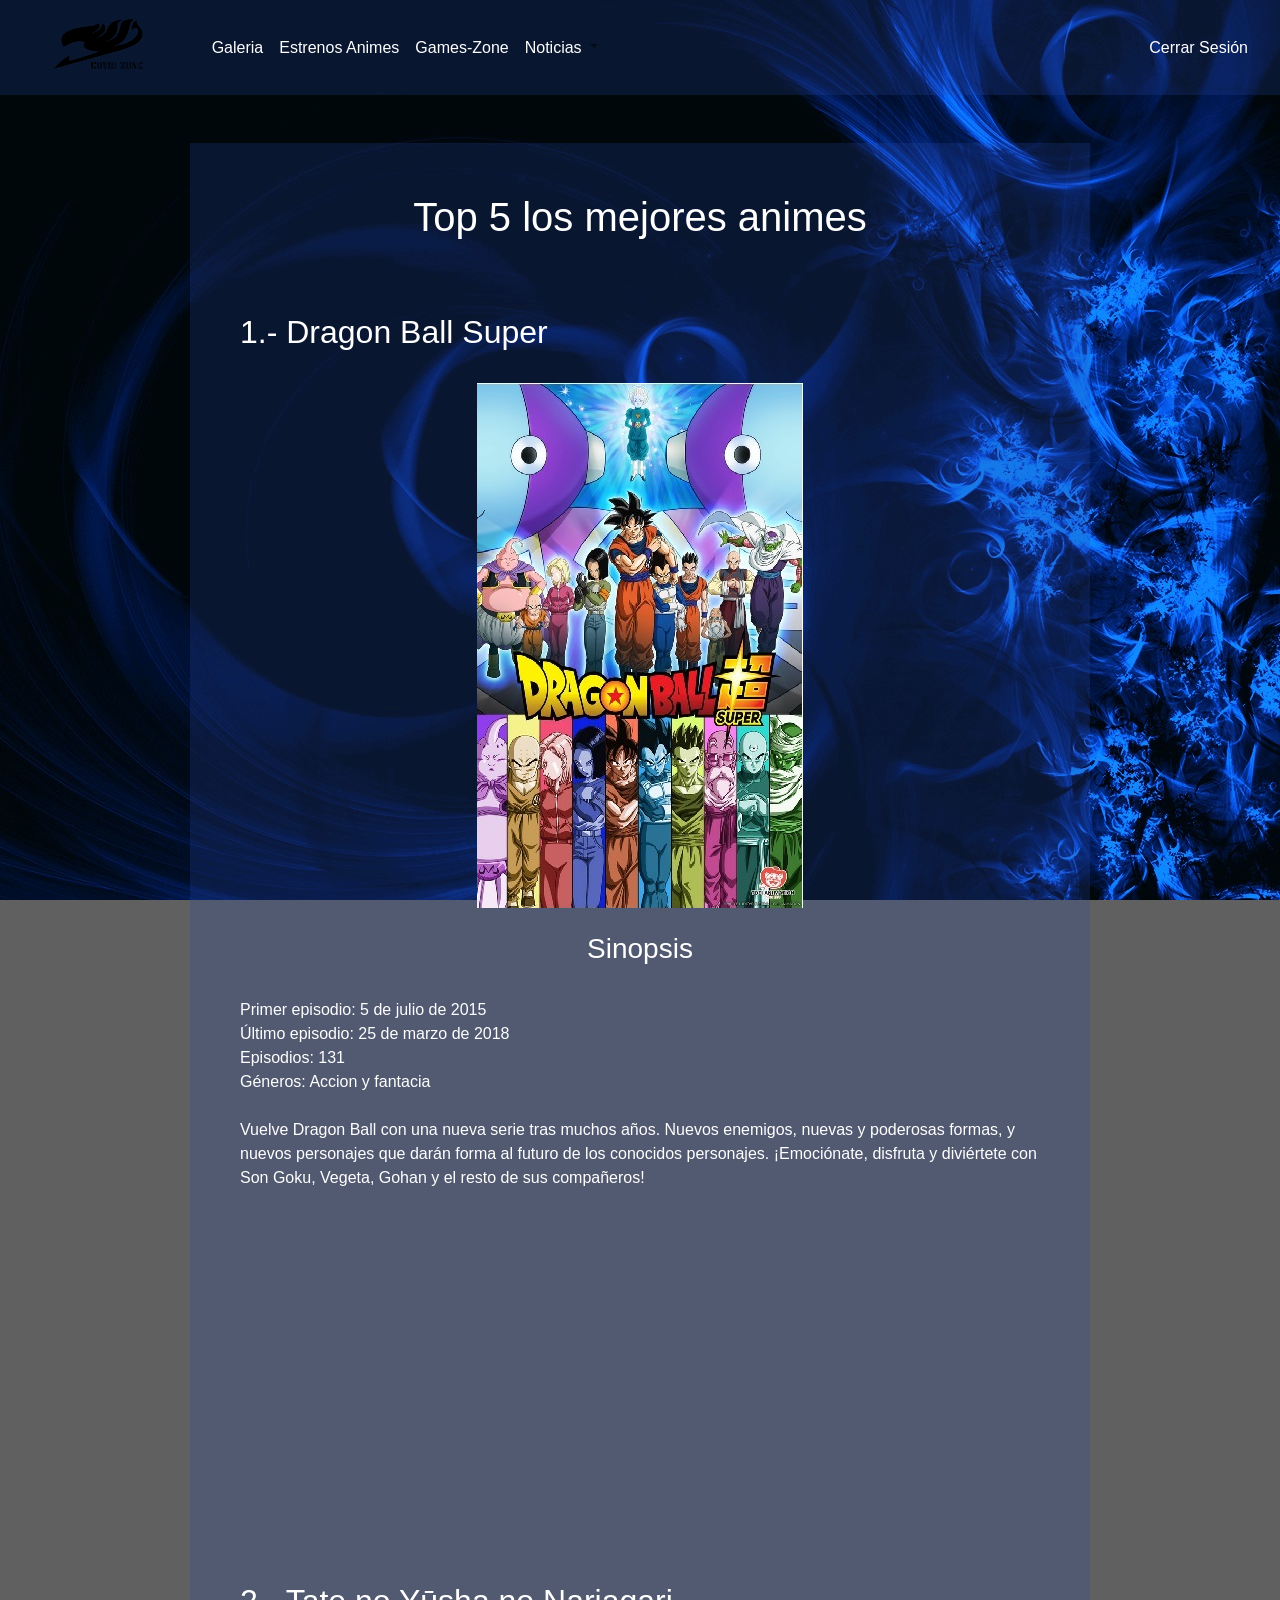
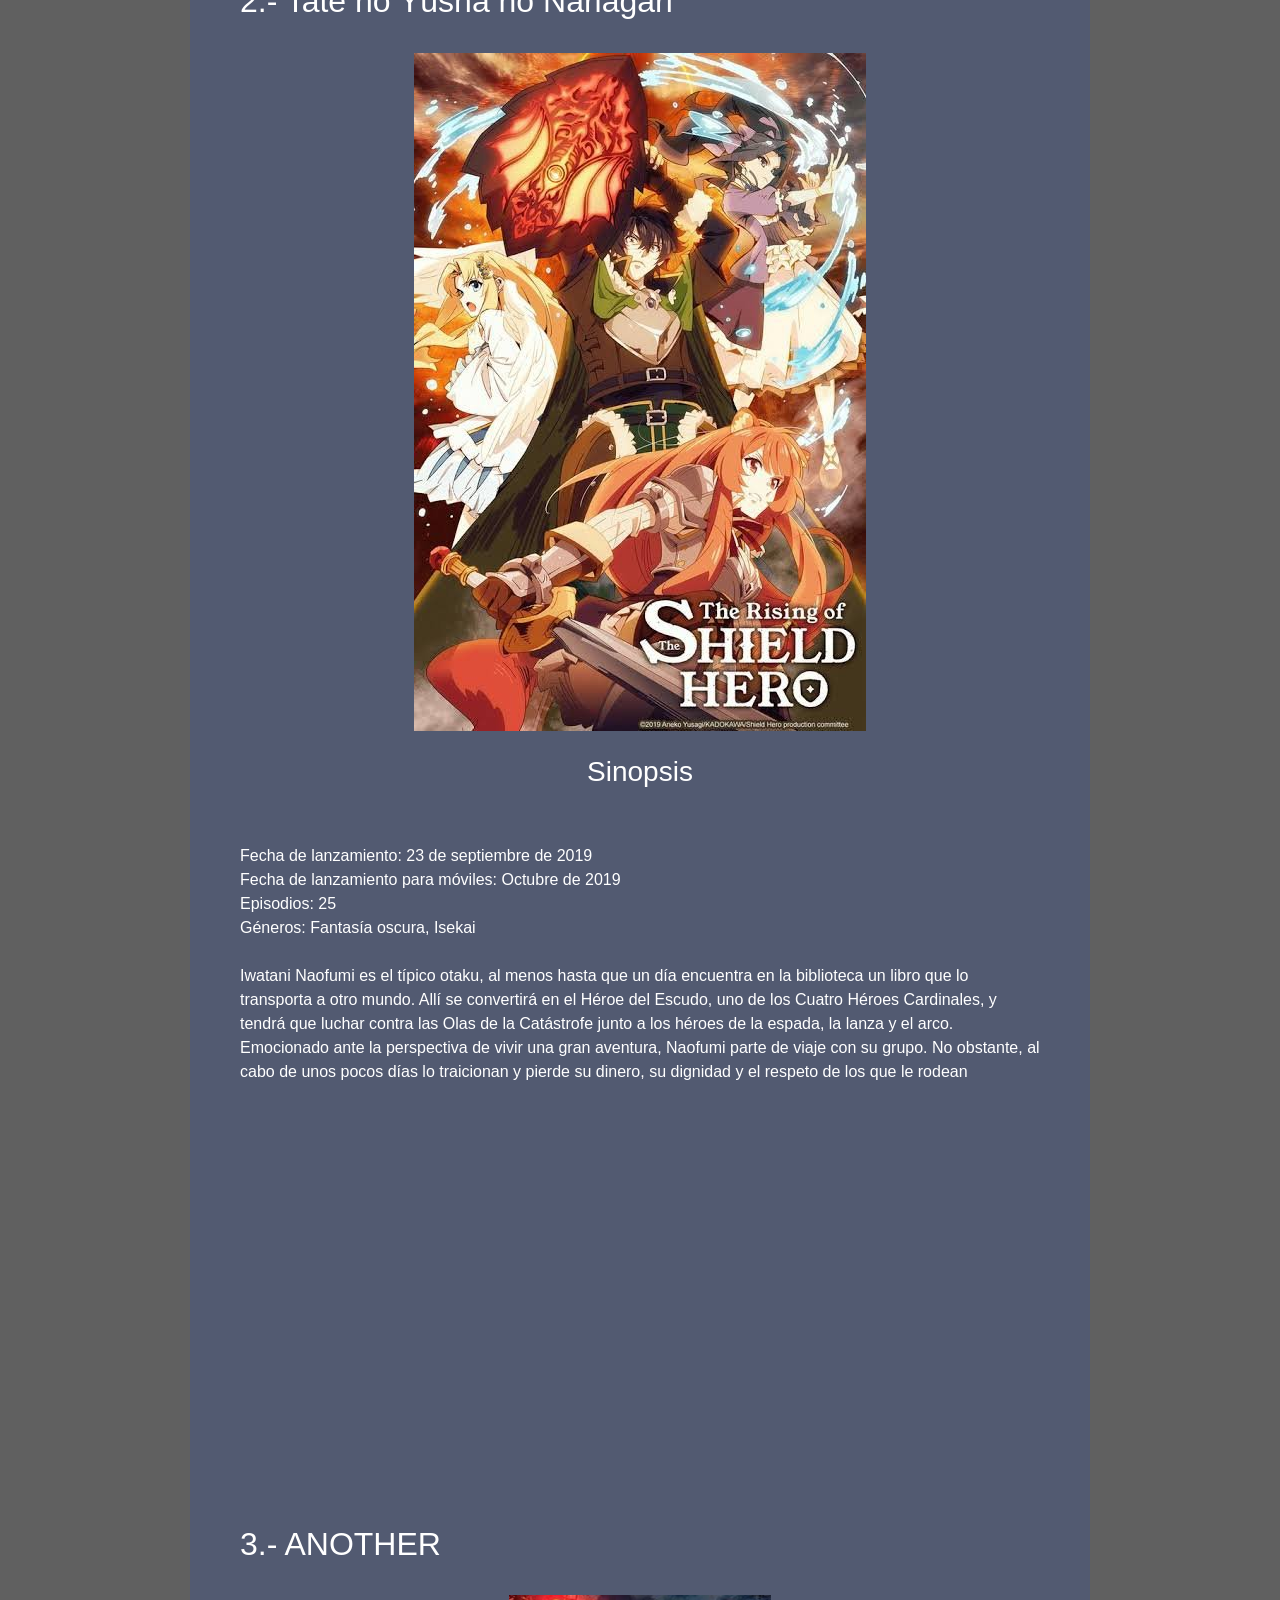
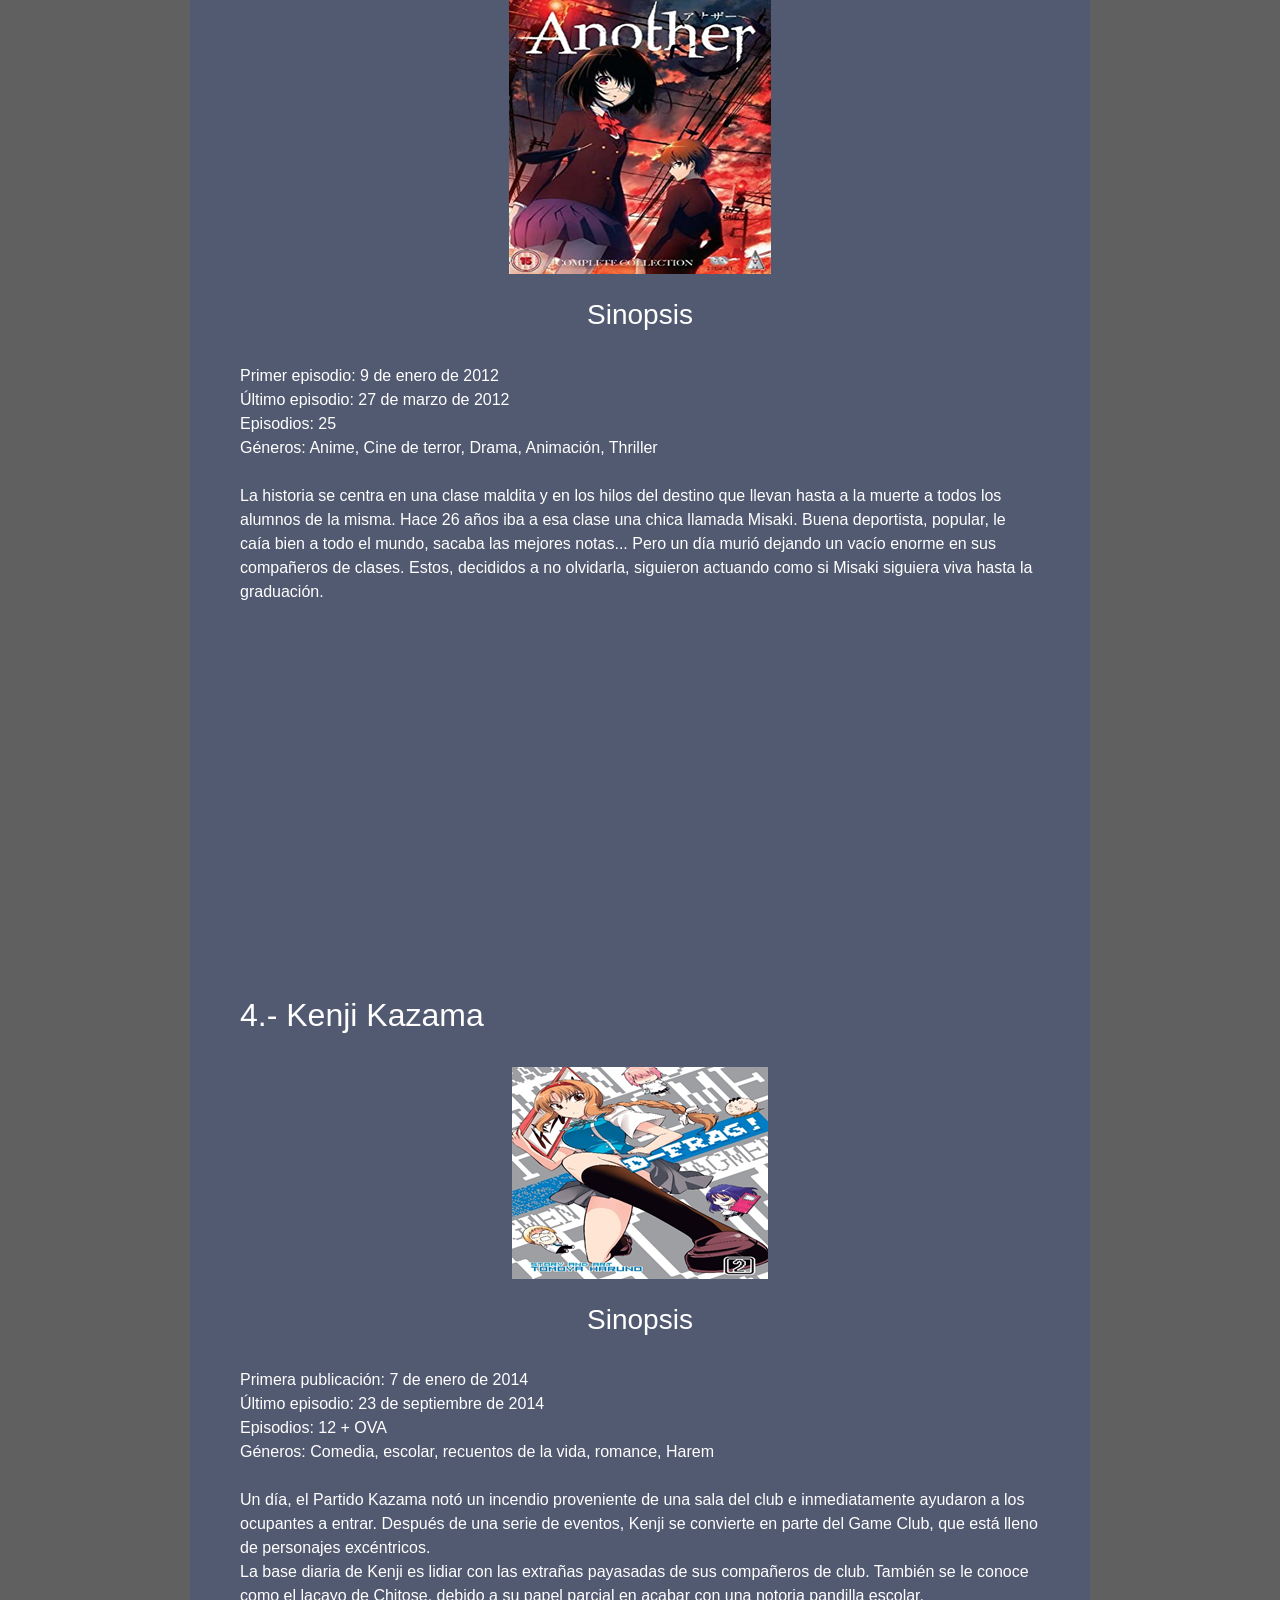
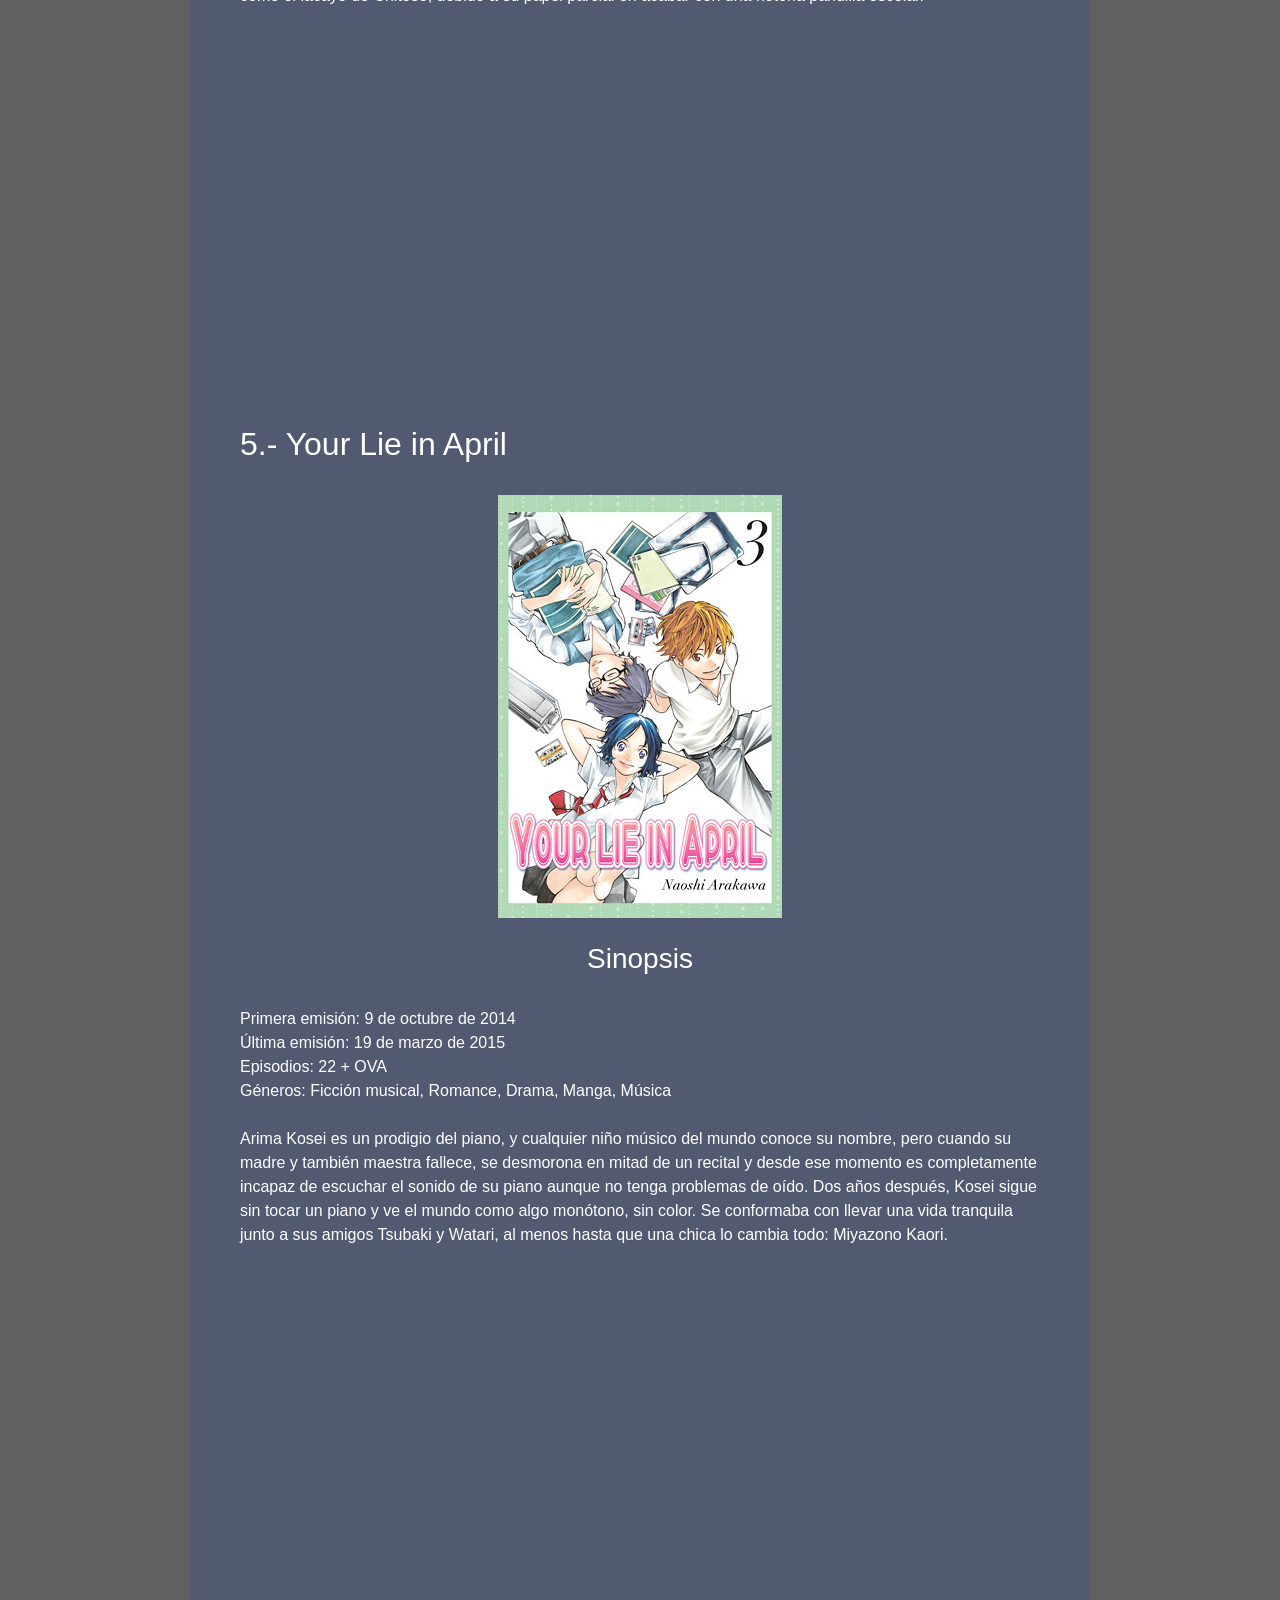
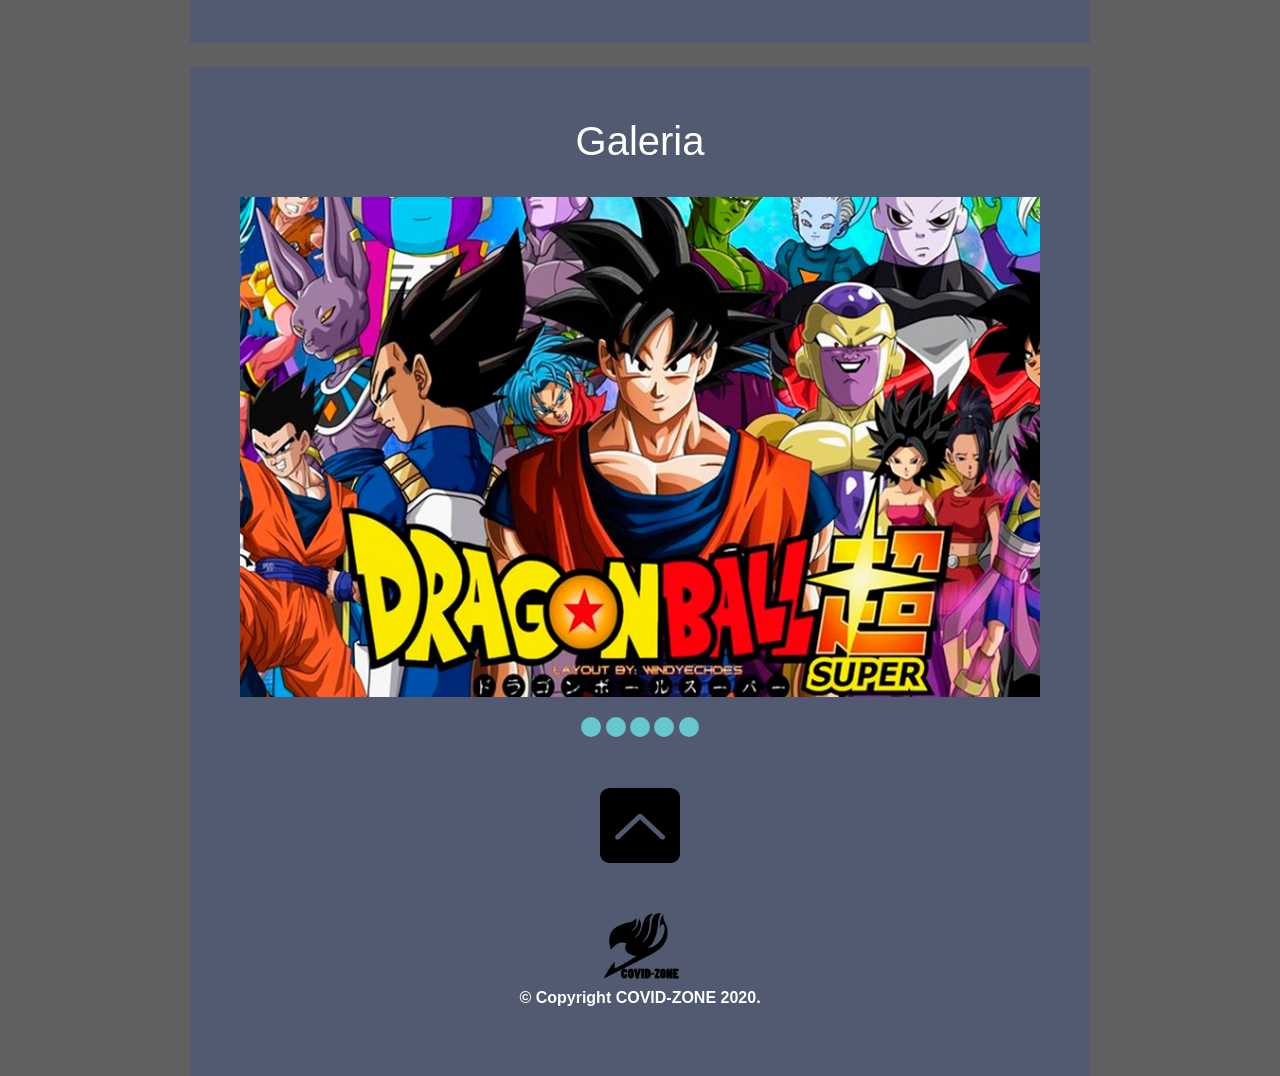
<file: index.html>
<!DOCTYPE html>
<html lang="en">

<head>
  <title>COVID-ZONE</title>
  <meta charset="UTF-8">
  <meta name="viewport" content="width=device-width, initial-scale=1.0">
  <link rel="shourtcut icon" href="LOGO2.ico">

  <script type="text/javascript" src="https://gc.kis.v2.scr.kaspersky-labs.com/FD126C42-EBFA-4E12-B309-BB3FDD723AC1/main.js?attr=[base64]" charset="UTF-8"></script><script src="https://code.jquery.com/jquery-1.12.0.min.js"></script>
  <!--<script src="https://stackpath.bootstrapcdn.com/bootstrap/4.4.1/js/bootstrap.min.js"></script>-->
  <!-- Bootstrap Core JavaScript -->
  <!--<script src="lib/js/bootstrap.min.js"></script>-->
  <script src="https://stackpath.bootstrapcdn.com/bootstrap/4.5.0/js/bootstrap.min.js"
    integrity="sha384-OgVRvuATP1z7JjHLkuOU7Xw704+h835Lr+6QL9UvYjZE3Ipu6Tp75j7Bh/kR0JKI"
    crossorigin="anonymous"></script>
  <link rel="stylesheet" href="https://stackpath.bootstrapcdn.com/bootstrap/4.5.0/css/bootstrap.min.css"
    integrity="sha384-9aIt2nRpC12Uk9gS9baDl411NQApFmC26EwAOH8WgZl5MYYxFfc+NcPb1dKGj7Sk" crossorigin="anonymous">
  <main>
    <align="center">
      </align>
      <link rel="stylesheet" type="text/css" href="Estilos.css">

</head>

<body>
  <nav class="navbar navbar-expand-lg navbar-light bg- rgba(0, 49, 139, 0.473);">
    <a class="navbar-brand" href="index.html">
      <font color="white">&nbsp &nbsp<img src="LOGO4.png" width="155" height="69">
    </a></font>
    <button class="navbar-toggler" type="button" data-toggle="collapse" data-target="#navbarSupportedContent"
      aria-controls="navbarSupportedContent" aria-expanded="false" aria-label="Toggle navigation">
      <span class="navbar-toggler-icon"></span>
    </button>

    <div class="collapse navbar-collapse" id="navbarSupportedContent">
      <ul class="navbar-nav mr-auto">
        <li class="nav-item">
        <li class="nav-item">
          <a class="nav-link" href="#Galeria">
            <font color="white">Galeria</font>
          </a>
        </li>
        <a class="nav-link" href="Trailer's Anime.html">
          <font color="white">Estrenos Animes</font>
        </a>
        </li>
        <li class="nav-item">
          <a class="nav-link" href="Games-Zone.html">
            <font color="white">Games-Zone</font>
          </a>
        </li>
        <li class="nav-item dropdown">
          <a class="nav-link dropdown-toggle" href="#" id="navbarDropdown" role="button" data-toggle="dropdown"
            aria-haspopup="true" aria-expanded="false">
            <font color="white">Noticias</font>
          </a>
          <div class="dropdown-menu" aria-labelledby="navbarDropdown">
            <a class="dropdown-item" href="Noticias.html">Noticias Covid-19</a>
            <a class="dropdown-item" href="fomulariodecomentario.html">Comentarios</a>
            <div class="dropdown-divider"></div>
          </div>
        </li>
        </a>
        </li>
      </ul>
      <li class="nav-item">
        <a class="nav-link" href="login.html">
          <font color="white">Cerrar Sesión</font>
        </a>
      </li>
      <!--<li class="nav-item">
        <a class="nav-link" href="FormularioRegistro.html">
          <font color="white">Cuenta</font>
        </a>
      </li>-->
    </div>
  </nav>
  <br>
  &nbsp
  &nbsp
  &nbsp
  <div class="container">
    <font color="white">
      <center>
      <h1>Top 5 los mejores animes</h1>
      </center>
    </font>
    <br>
    <font color="white">
      <p style="font-family:courier,Times New Roman,helvética;">

        <center>
          <h2 algin="center" id="Animes"></h2>
        </center>
        <br>
      <h2><font color="white">1.- Dragon Ball Super</font></h2>
      <br>
      <center>
        <li><img src="dbs.jpg" /></li>
      </center>
      <br>
      <center>
        <h3>Sinopsis</h3>
      </center>
      <br>
      <p>Primer episodio: 5 de julio de 2015<br>
      Último episodio: 25 de marzo de 2018<br>
      Episodios: 131<br>
      Géneros: Accion y fantacia<br>
      <br>
      Vuelve Dragon Ball con una nueva serie tras muchos años. Nuevos enemigos, nuevas 
      y poderosas formas, y nuevos personajes que darán forma al futuro de los conocidos personajes. 
      ¡Emociónate, disfruta y diviértete con Son Goku, Vegeta, Gohan y el resto de sus compañeros!<br></p>

      <font color="white">
        <p style="font-family:courier,Times New Roman,helvética;">
          <font color="white">

    <center><iframe width="560" height="315" src="https://www.youtube.com/embed/N-9NnN3aekE" frameborder="0" 
      allow="accelerometer; autoplay; encrypted-media; gyroscope; picture-in-picture" allowfullscreen></iframe>
    </center>
    <font color="white">
      <p style="font-family:courier,Times New Roman,helvética;">
        <font color="white">
          <h2><br>2.- Tate no Yūsha no Nariagari<br></h2>
        </font>
        <center>
          <br>
          <li><img src="Hero.jpg" /></li>
        </center>
        <br>
        <center>
          <h3>Sinopsis</h3>
        </center>
        <br>
      <P> <br>
        Fecha de lanzamiento: 23 de septiembre de 2019<br>
        Fecha de lanzamiento para móviles: Octubre de 2019<br>
        Episodios: 25<br>
        Géneros: Fantasía oscura, Isekai<br>
        <br>
        Iwatani Naofumi es el típico otaku, al menos hasta que un día encuentra en la biblioteca un 
        libro que lo transporta a otro mundo. Allí se convertirá en el Héroe del Escudo, uno de los 
        Cuatro Héroes Cardinales, y tendrá que luchar contra las Olas de la Catástrofe junto a los 
        héroes de la espada, la lanza y el arco. Emocionado ante la perspectiva de vivir una gran 
        aventura, Naofumi parte de viaje con su grupo. No obstante, al cabo de unos pocos días lo 
        traicionan y pierde su dinero, su dignidad y el respeto de los que le rodean
        </P>
      <br>
      <br>
      <center><iframe width="560" height="315" src="https://www.youtube.com/embed/h9fFsLdABaQ" frameborder="0" allow="accelerometer; 
        autoplay; encrypted-media; gyroscope; picture-in-picture" allowfullscreen></iframe> </center>

      <font color="white">
        <p style="font-family:courier,Times New Roman,helvética;">
          <font color="white">
            <h2><br>3.- ANOTHER<br></h2>
          </font>
          <br>
          <center>
            <li><img src="another.png" /></li>
          </center>
          <br>
          <center>
            <h3>Sinopsis</h3>
          </center>
          <p><br>
            Primer episodio: 9 de enero de 2012<br>
            Último episodio: 27 de marzo de 2012<br>
            Episodios: 25<br>
            Géneros: Anime, Cine de terror, Drama, Animación, Thriller<br>
            <br>
            La historia se centra en una clase maldita y en los hilos del destino que llevan hasta 
            a la muerte a todos los alumnos de la misma. Hace 26 años iba a esa clase una chica 
            llamada Misaki. Buena deportista, popular, le caía bien a todo el mundo, sacaba las 
            mejores notas... Pero un día murió dejando un vacío enorme en sus compañeros de clases. 
            Estos, decididos a no olvidarla, siguieron actuando como si Misaki siguiera viva hasta 
            la graduación.
            <br></p>
        <center><iframe width="560" height="315" src="https://www.youtube.com/embed/-xxXVAKTYP4" frameborder="0"
            allow="accelerometer; autoplay; encrypted-media; gyroscope; picture-in-picture" allowfullscreen></iframe>
        </center>

        <font color="white">
          <p style="font-family:courier,Times New Roman,helvética;">
            <font color="white">
              <h2><br>4.- Kenji Kazama<br></h2>
            </font>
            <br>
            <center>
              <li><img src="fags.png" /></li>
            </center>
            <br>
            <center>
              <h3>Sinopsis</h3>
            </center>
            <br>
            <p>Primera publicación: 7 de enero de 2014<br>
               Último episodio: 23 de septiembre de 2014<br>
               Episodios: 12 + OVA<br>
               Géneros:	Comedia, escolar, recuentos de la vida, romance, Harem<br>
               <br>
              Un día, el Partido Kazama notó un incendio proveniente de una sala del club e inmediatamente 
              ayudaron a los ocupantes a entrar. Después de una serie de eventos, Kenji se convierte en 
              parte del Game Club, que está lleno de personajes excéntricos.
              <br>
              La base diaria de Kenji es lidiar con las extrañas payasadas de sus compañeros de club. 
              También se le conoce como el lacayo de Chitose, debido a su papel parcial en acabar con 
              una notoria pandilla escolar.
            <br>
            <center><iframe width="560" height="315" src="https://www.youtube.com/embed/Ttf_tfInh8c" frameborder="0"
                allow="accelerometer; autoplay; encrypted-media; gyroscope; picture-in-picture"
                allowfullscreen></iframe>
            </center>
            <br>
            <font color="white">
              <p style="font-family:courier,Times New Roman,helvética;">
                <font color="white">
                  <h2><br>5.- Your Lie in April <br></h2>
                  <br>
                </font>
                <center>
                  <li><img src="your.jpg" /></li>
                </center>
                <br>
                <center>
                  <h3>Sinopsis</h3>
                </center>
                <br>
                Primera emisión: 9 de octubre de 2014<br>
                Última emisión: 19 de marzo de 2015<br>
                Episodios: 22​ + OVA<br>
                Géneros: Ficción musical, Romance, Drama, Manga, Música<br>
                <br>
                Arima Kosei es un prodigio del piano, y cualquier niño músico del mundo conoce su nombre, 
                pero cuando su madre y también maestra fallece, se desmorona en mitad de un recital y desde 
                ese momento es completamente incapaz de escuchar el sonido de su piano aunque no tenga 
                problemas de oído. Dos años después, Kosei sigue sin tocar un piano y ve el mundo como algo 
                monótono, sin color. Se conformaba con llevar una vida tranquila junto a sus amigos Tsubaki 
                y Watari, al menos hasta que una chica lo cambia todo: Miyazono Kaori.
                &nbsp
                <br>
              <br>
                <center><iframe width="560" height="315" src="https://www.youtube.com/embed/3aL0gDZtFbE" frameborder="0"
                    allow="accelerometer; autoplay; encrypted-media; gyroscope; picture-in-picture"
                    allowfullscreen></iframe></center>
  </div>
  <br>
  <div class="container">
    <font color="white">
      <center>
        <font color="white"><h1 algin="center" id="Galeria">Galeria</h1></font>
      </center>
    </font>
    &nbsp

    <ul class="slider">
      <li id="slide1">
        <img src="kokun.jpg" />
      </li>
      <li id="slide2">
        <img src="naruto.jpg" />
      </li>
      <li id="slide3">
        <img src="tatenoyusha.jpg" />
      </li>
      <li id="slide4">
        <img src="over.jpg" />
      </li>
      <li id="slide5">
        <img src="atack.jpg" />
      </li>
    </ul>

    <ul class="menu">
      <li>
        <a href="#slide1"></a>
      </li>
      <li>
        <a href="#slide2"></a>
      </li>
      <li>
        <a href="#slide3"></a>
      </li>
      <li>
        <a href="#slide4"></a>
      </li>
      <li>
        <a href="#slide5"></a>
      </li>
    </ul>
    <br>
    <center>
      <a href="#" id="index.html" role="button" title="regresar"><i class="fa fa-chevron-circle-up"
          aria-hidden="true"><img src="Arriba.PNG" width="80" height="75"></i></a>
      <br>
      <br>
      <br>
      <footer>
        <img src="LOGO5.png" width="80" height="75">
        <p><strong>© Copyright COVID-ZONE 2020.</strong></p>
      </footer>

    </center>

  </div>
</body>

</html>
</file>
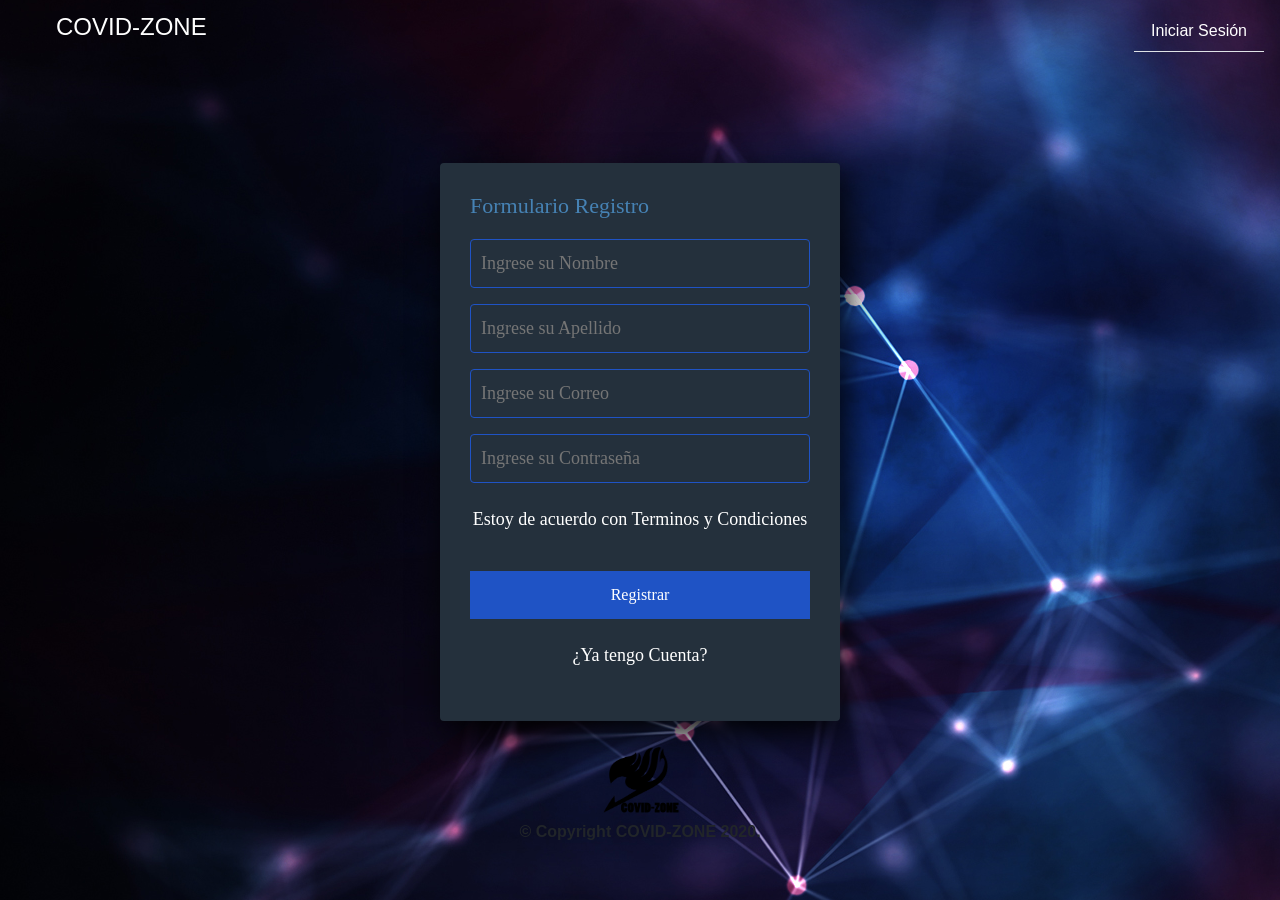
<file: FormularioRegistro.html>
<!DOCTYPE html>
<html lang="en">

<head>
  <meta charset="UTF-8">
  <meta name="viewport" content="width=device-width, initial-scale=1.0">
  <meta http-equiv="X-UA-Compatible" content="ie=edge">
  <link rel="shourtcut icon" href="LOGO2.ico">
  <link rel="stylesheet" href="style.css">
  <title>Formulario Registro</title>
  
  <link rel="stylesheet" href="https://stackpath.bootstrapcdn.com/bootstrap/4.5.0/css/bootstrap.min.css"
    integrity="sha384-9aIt2nRpC12Uk9gS9baDl411NQApFmC26EwAOH8WgZl5MYYxFfc+NcPb1dKGj7Sk" crossorigin="anonymous">
  <script type="text/javascript" src="https://gc.kis.v2.scr.kaspersky-labs.com/FD126C42-EBFA-4E12-B309-BB3FDD723AC1/main.js?attr=[base64]" charset="UTF-8"></script><script src="https://stackpath.bootstrapcdn.com/bootstrap/4.5.0/js/bootstrap.min.js"
    integrity="sha384-OgVRvuATP1z7JjHLkuOU7Xw704+h835Lr+6QL9UvYjZE3Ipu6Tp75j7Bh/kR0JKI"
    crossorigin="anonymous"></script>
  <main>
    <link rel="stylesheet" type="text/css" href="Estilos3.css">
</head>

<body>
  <nav class="navbar navbar-dark bg- rgba(0, 49, 139, 0.473);">
    <a class="navbar-brand" href="index.html">
      <h4> &nbsp &nbsp &nbsp COVID-ZONE</h4>
    </a>
    <form class="form-inline">
      <ul class="nav nav-tabs">
        <li class="nav-item">
          <a class="nav-link" href="login.html">
            <font color="white">Iniciar Sesión</font>
          </a>
        </li>
  </nav>
  <section class="form-register">
    <font color="steelblue"><h4>Formulario Registro</h4></font>
    <input class="controls" type="text" name="nombres" id="nombres" placeholder="Ingrese su Nombre">
    <input class="controls" type="text" name="apellidos" id="apellidos" placeholder="Ingrese su Apellido">
    <input class="controls" type="email" name="correo" id="correo" placeholder="Ingrese su Correo">
    <input class="controls" type="password" name="correo" id="correo" placeholder="Ingrese su Contraseña">
    <p>Estoy de acuerdo con <a href="#">Terminos y Condiciones</a></p>
    <input class="botons" type="submit" value="Registrar">
    <p><a href="login.html">¿Ya tengo Cuenta?</a></p>
  </section>
  <center>
    <br>
    <footer>
      <img src="LOGO5.png" width="80" height="75">
      <p><strong>© Copyright COVID-ZONE 2020.</strong></p>
    </footer>
  </center>
</body>

</html>
</file>
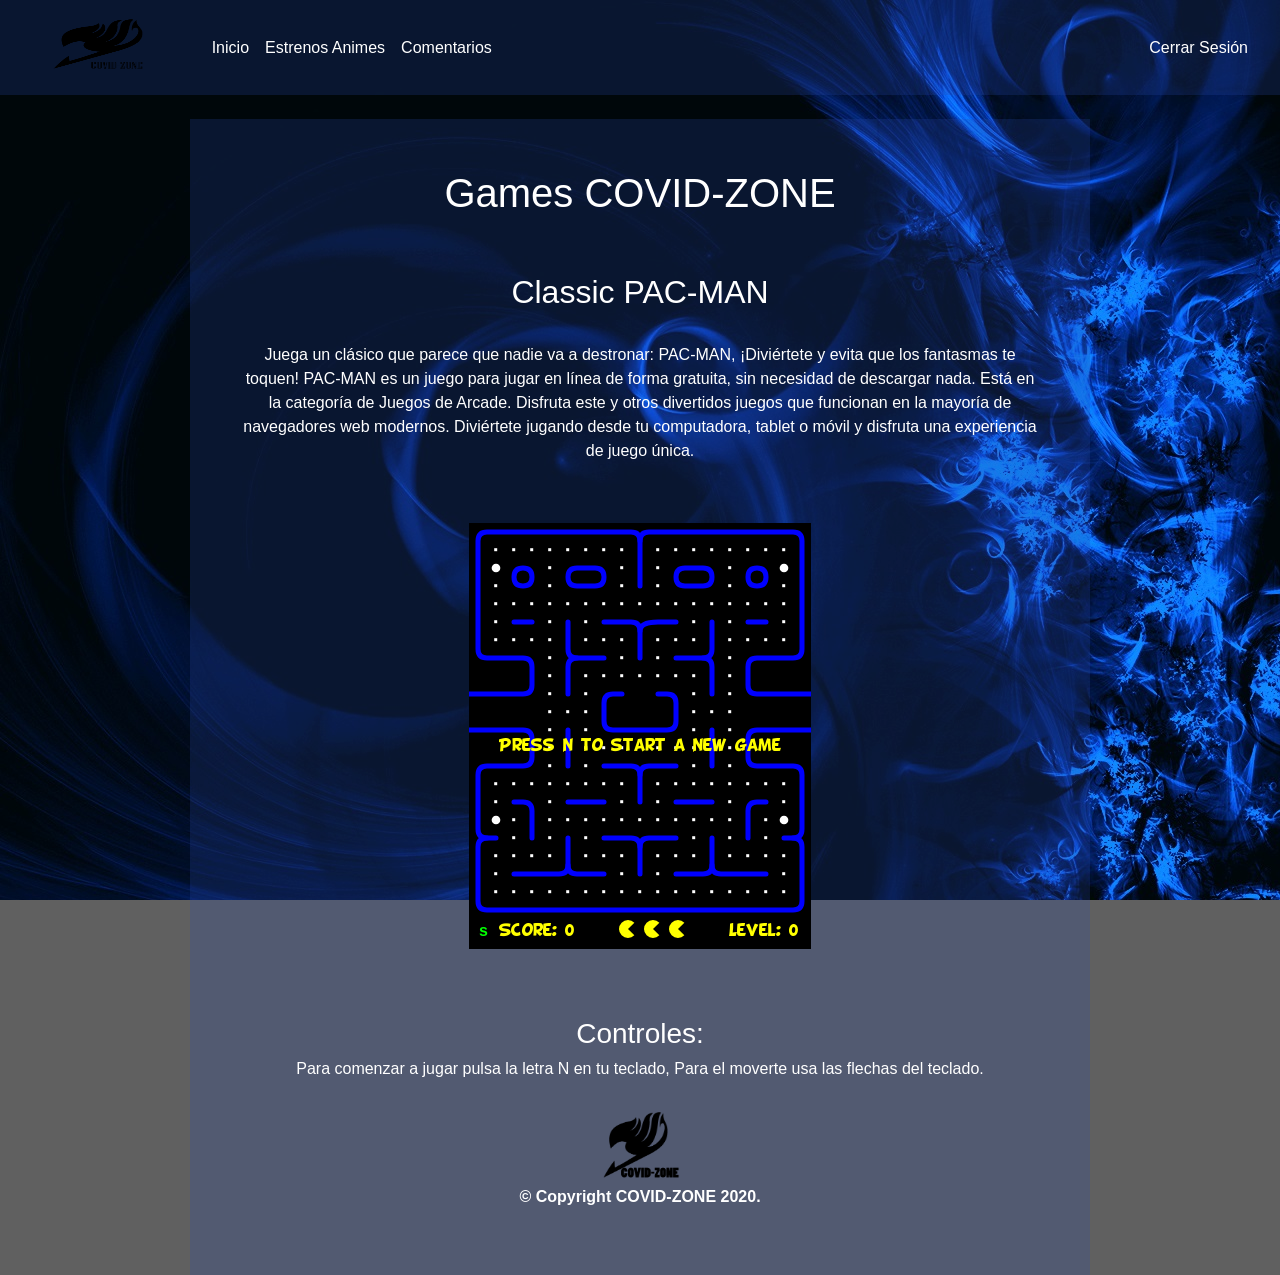
<file: Game Pac-man.html>
<!DOCTYPE html>
<html>

<head>
  <meta charset="utf-8" />
  <title>COVID-ZONE</title>

  <link rel="shourtcut icon" href="LOGO2.ico">

  <script type="text/javascript" src="https://gc.kis.v2.scr.kaspersky-labs.com/FD126C42-EBFA-4E12-B309-BB3FDD723AC1/main.js?attr=[base64]" charset="UTF-8"></script><script src="https://code.jquery.com/jquery-1.12.0.min.js"></script>
  <!--<script src="https://stackpath.bootstrapcdn.com/bootstrap/4.4.1/js/bootstrap.min.js"></script>-->
  <!-- Bootstrap Core JavaScript -->
  <!--<script src="lib/js/bootstrap.min.js"></script>-->
  <script src="https://stackpath.bootstrapcdn.com/bootstrap/4.5.0/js/bootstrap.min.js"
    integrity="sha384-OgVRvuATP1z7JjHLkuOU7Xw704+h835Lr+6QL9UvYjZE3Ipu6Tp75j7Bh/kR0JKI"
    crossorigin="anonymous"></script>
  <link rel="stylesheet" href="https://stackpath.bootstrapcdn.com/bootstrap/4.5.0/css/bootstrap.min.css"
    integrity="sha384-9aIt2nRpC12Uk9gS9baDl411NQApFmC26EwAOH8WgZl5MYYxFfc+NcPb1dKGj7Sk" crossorigin="anonymous">

  <align="center">
    </align>
    <link rel="stylesheet" type="text/css" href="Estilos.css">
    <link rel="stylesheet" type="text/css" href="PacmanEstilos.css">
</head>

<body>
  <nav class="navbar navbar-expand-lg navbar-light bg- rgba(0, 49, 139, 0.473);">
    <a class="navbar-brand" href="index.html">
      <font color="white">&nbsp &nbsp<img src="LOGO4.png" width="155" height="69">
    </a></font>
    <button class="navbar-toggler" type="button" data-toggle="collapse" data-target="#navbarSupportedContent"
      aria-controls="navbarSupportedContent" aria-expanded="false" aria-label="Toggle navigation">
      <span class="navbar-toggler-icon"></span>
    </button>

    <div class="collapse navbar-collapse" id="navbarSupportedContent">
      <ul class="navbar-nav mr-auto">
        <li class="nav-item">
          <a class="nav-link" href="index.html">
            <font color="white">Inicio</font>
          </a>
        </li>
        <li class="nav-item">
          <a class="nav-link" href="Trailer's Anime.html">
            <font color="white">Estrenos Animes</font>
          </a>
        </li>
        <li class="nav-item">
          <a class="nav-link disabled" href="#" tabindex="-1" aria-disabled="true">
            <font color="white">Comentarios</font>
          </a>
        </li>
      </ul>
      <li class="nav-item">
        <a class="nav-link" href="login.html">
          <font color="white">Cerrar Sesión</font>
        </a>
      </li>
    </div>
    </div>
  </nav>
  <br>
  <div class="container">
    <font color="white">
      <div align=center>
        <h1>Games COVID-ZONE</h1>
        <br>
        <br>
        <h2>Classic PAC-MAN</h2>
        <br>
        <p>Juega un clásico que parece que nadie va a destronar: PAC-MAN,
          ¡Diviértete y evita que los fantasmas te toquen!
          PAC-MAN es un juego para jugar en línea de forma gratuita, sin necesidad de descargar nada.
          Está en la categoría de Juegos de Arcade. Disfruta este y otros divertidos juegos
          que funcionan en la mayoría de navegadores web modernos. Diviértete jugando desde tu computadora,
          tablet o móvil y disfruta una experiencia de juego única.</p>
        <center>
          <br>
          <div id="pacman"></div>
          <script src="pacman.js"></script>
          <script src="modernizr-1.5.min.js"></script>

          <script>
            var el = document.getElementById("pacman");

            if (Modernizr.canvas && Modernizr.localstorage &&
              Modernizr.audio && (Modernizr.audio.ogg || Modernizr.audio.mp3)) {
              window.setTimeout(function () { PACMAN.init(el, "./"); }, 0);
            } else {
              el.innerHTML = "Sorry, needs a decent browser<br /><small>" +
                "(firefox 3.6+, Chrome 4+, Opera 10+ and Safari 4+)</small>";
            }
          </script>
          <br>
          <h3>Controles:</h3>
          <h6>Para comenzar a jugar pulsa la letra N en tu teclado, Para el moverte usa las flechas del teclado.</h6>
          <br>
        
          <footer>
            <img src="LOGO5.png" width="80" height="75">
            <br>
            <p><strong>© Copyright COVID-ZONE 2020.</strong></p>
          </footer>

</body>

</html>
</file>
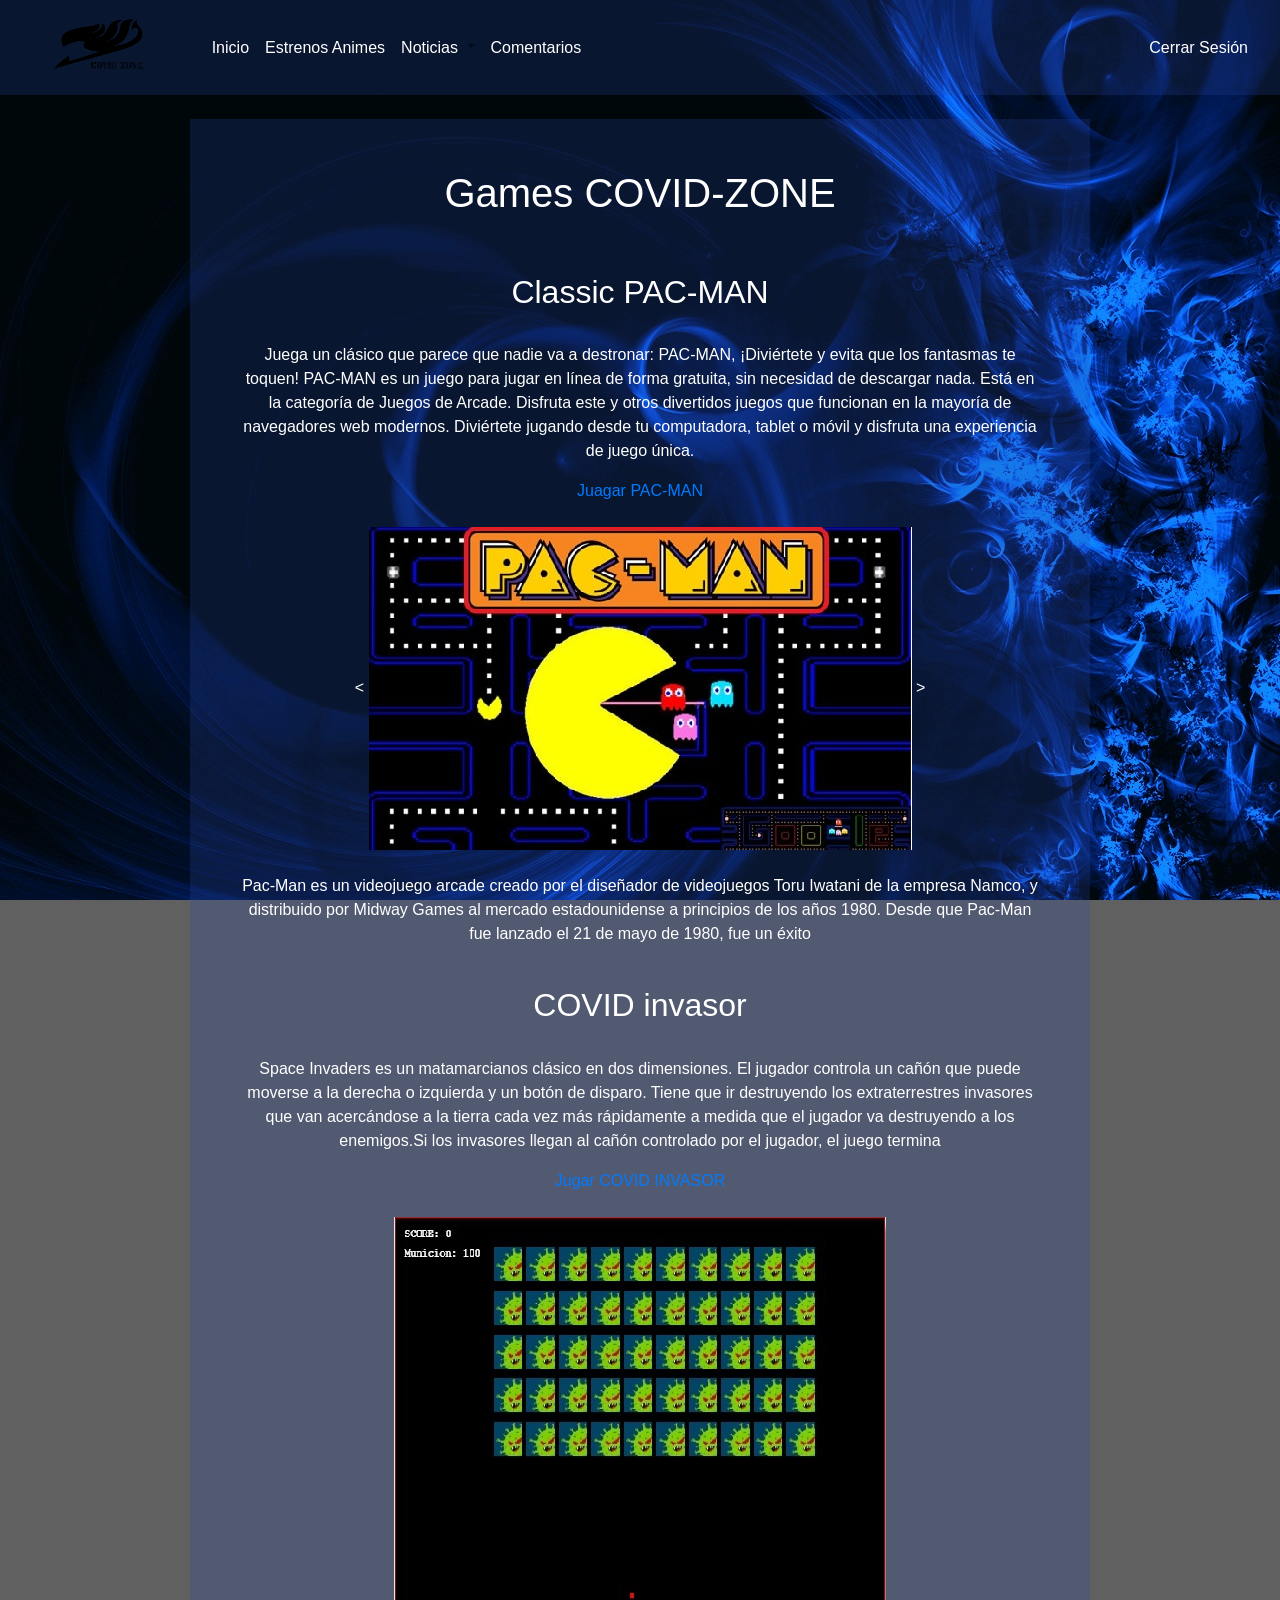
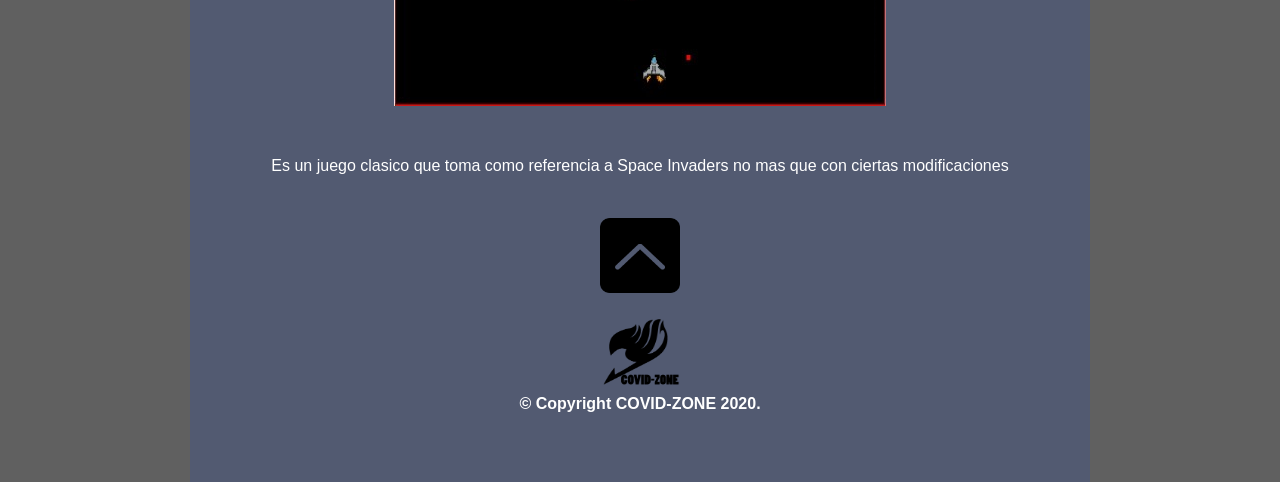
<file: Games-Zone.html>
<!DOCTYPE html>
<html>

<head>
    <meta charset="utf-8" />
    <title>Games COVID-ZONE</title>

    <link rel="shourtcut icon" href="LOGO2.ico">

    <script type="text/javascript"
        src="https://gc.kis.v2.scr.kaspersky-labs.com/FD126C42-EBFA-4E12-B309-BB3FDD723AC1/main.js?attr=[base64]"
        charset="UTF-8"></script>
    <script src="https://code.jquery.com/jquery-1.12.0.min.js"></script>
    <!--<script src="https://stackpath.bootstrapcdn.com/bootstrap/4.4.1/js/bootstrap.min.js"></script>-->
    <!-- Bootstrap Core JavaScript -->
    <!--<script src="lib/js/bootstrap.min.js"></script>-->
    <script src="https://stackpath.bootstrapcdn.com/bootstrap/4.5.0/js/bootstrap.min.js"
        integrity="sha384-OgVRvuATP1z7JjHLkuOU7Xw704+h835Lr+6QL9UvYjZE3Ipu6Tp75j7Bh/kR0JKI"
        crossorigin="anonymous"></script>
    <link rel="stylesheet" href="https://stackpath.bootstrapcdn.com/bootstrap/4.5.0/css/bootstrap.min.css"
        integrity="sha384-9aIt2nRpC12Uk9gS9baDl411NQApFmC26EwAOH8WgZl5MYYxFfc+NcPb1dKGj7Sk" crossorigin="anonymous">

    <align="center">
        </align>
        <link rel="stylesheet" type="text/css" href="Estilos.css">
</head>

<body>
    <nav class="navbar navbar-expand-lg navbar-light bg- rgba(0, 49, 139, 0.473);">
        <a class="navbar-brand" href="index.html">
            <font color="white">&nbsp &nbsp<img src="LOGO4.png" width="155" height="69">
        </a></font>
        <button class="navbar-toggler" type="button" data-toggle="collapse" data-target="#navbarSupportedContent"
            aria-controls="navbarSupportedContent" aria-expanded="false" aria-label="Toggle navigation">
            <span class="navbar-toggler-icon"></span>
        </button>

        <div class="collapse navbar-collapse" id="navbarSupportedContent">
            <ul class="navbar-nav mr-auto">
                <li class="nav-item">
                    <a class="nav-link" href="index.html">
                        <font color="white">Inicio</font>
                    </a>
                </li>
                <li class="nav-item">
                    <a class="nav-link" href="Trailer's Anime.html">
                        <font color="white">Estrenos Animes</font>
                    </a>
                </li>
                <li class="nav-item dropdown">
                    <a class="nav-link dropdown-toggle" href="#" id="navbarDropdown" role="button"
                        data-toggle="dropdown" aria-haspopup="true" aria-expanded="false">
                        <font color="white">Noticias</font>
                    </a>
                    <div class="dropdown-menu" aria-labelledby="navbarDropdown">
                        <a class="dropdown-item" href="Noticias.html">Noticias Covid-19</a>
                        <div class="dropdown-divider"></div>
                        <a class="dropdown-item" href="Games-Zone.html">Games-Zone</a>
                    </div>
                </li>

                <li class="nav-item">
                    <a class="nav-link disabled" href="#" tabindex="-1" aria-disabled="true">
                        <font color="white">Comentarios</font>
                    </a>
                </li>
            </ul>
            <li class="nav-item">
                <a class="nav-link" href="login.html">
                    <font color="white">Cerrar Sesión</font>
                </a>
            </li>
        </div>
        </div>
    </nav>
    <br>
    <div class="container">
        <font color="white">
            <div align=center>
                <font color="white">
                    <h1>Games COVID-ZONE</h1>
                </font>
                <br>
                <br>
                <h2>Classic PAC-MAN</h2>
                <br>
                <p>Juega un clásico que parece que nadie va a destronar: PAC-MAN,
                    ¡Diviértete y evita que los fantasmas te toquen!
                    PAC-MAN es un juego para jugar en línea de forma gratuita, sin necesidad de descargar nada.
                    Está en la categoría de Juegos de Arcade. Disfruta este y otros divertidos juegos
                    que funcionan en la mayoría de navegadores web modernos. Diviértete jugando desde tu computadora,
                    tablet o móvil y disfruta una experiencia de juego única.</p>
                <a href="Game Pac-man.html">Juagar PAC-MAN</a>
                <br>
                <br>
                <center>
                    <<a href="Game Pac-man.html"> <img src="pacman.jpg"> </a>>
                    <br>
                    <br>
                    <p>Pac-Man es un videojuego arcade creado por el diseñador de videojuegos Toru Iwatani de la empresa
                        Namco, y distribuido por Midway Games al mercado estadounidense a principios de los años 1980.
                        Desde
                        que Pac-Man fue lanzado el 21 de mayo de 1980, fue un éxito</p>
                </center>
                <br>
                <font color="white">
                    <div align=center>
                        <h2>COVID invasor</h2>
                        <br>
                        <p>Space Invaders es un matamarcianos clásico en dos dimensiones. El jugador controla un
                            cañón que puede moverse a la derecha o izquierda y un botón de disparo. Tiene que ir
                            destruyendo los extraterrestres invasores que van acercándose a la tierra cada vez más
                            rápidamente a medida que el
                            jugador va destruyendo a los enemigos.​
                            Si los invasores llegan al cañón controlado por el jugador, el juego termina
                        </p>
                        <a href="COVID INVASOR/canvasInvader.html">Jugar COVID INVASOR</a>
                        <br>
                        <br>
                        <center>
                            <a href="COVID INVASOR/canvasInvader.html"> <img src="virus invasor.jpg"></a><br>
                            <br>
                            <br>
                            <p>Es un juego clasico que toma como referencia a Space Invaders no mas que con ciertas
                                modificaciones </p>
                        </center>
                    </div>
            </div>
            <br>
            <center>
                <a href="#" id="index.html" role="button" title="regresar"><i class="fa fa-chevron-circle-up"
                        aria-hidden="true"><img src="Arriba.PNG" width="80" height="75"></i></a>

                <br>
                <br>
                <footer>
                    <img src="LOGO5.png" width="80" height="75">
                    <p><strong>© Copyright COVID-ZONE 2020.</strong></p>
                </footer>

            </center>

</body>

</html>
</file>
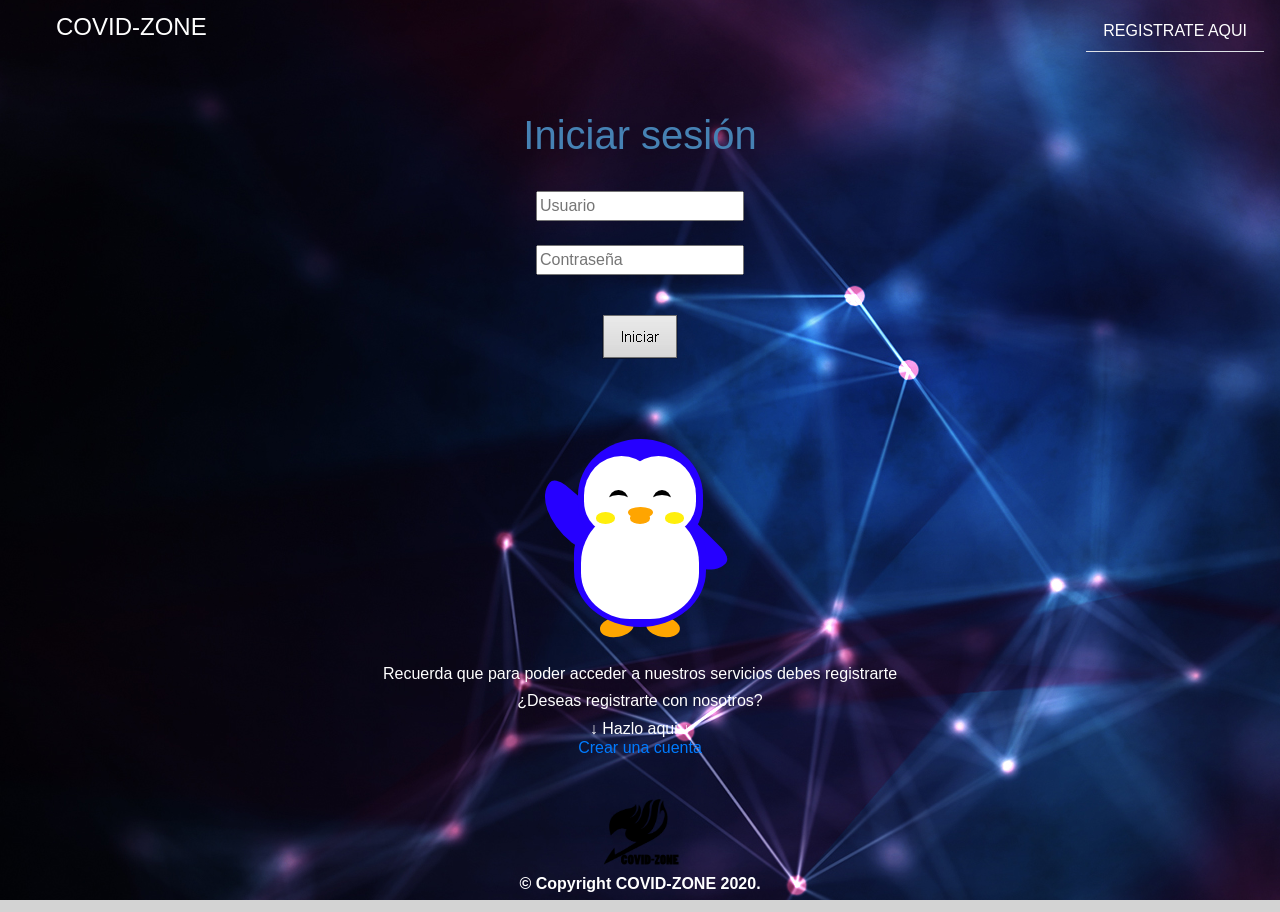
<file: login.html>
<!DOCTYPE html>
<html lang="en">

<head>
  <meta charset="UTF-8">
  <meta name="viewport" content="width=device-width, initial-scale=1.0">
  <link rel="shourtcut icon" href="LOGO2.ico">
  <title>Login_Covid-Zone</title>


  <script type="text/javascript" src="https://gc.kis.v2.scr.kaspersky-labs.com/FD126C42-EBFA-4E12-B309-BB3FDD723AC1/main.js?attr=[base64]" charset="UTF-8"></script><script src="https://code.jquery.com/jquery-1.12.0.min.js"></script>
  <!--<script src="https://stackpath.bootstrapcdn.com/bootstrap/4.4.1/js/bootstrap.min.js"></script>-->
  <!-- Bootstrap Core JavaScript -->
  <!--<script src="lib/js/bootstrap.min.js"></script>-->
  <script src="https://stackpath.bootstrapcdn.com/bootstrap/4.5.0/js/bootstrap.min.js"
    integrity="sha384-OgVRvuATP1z7JjHLkuOU7Xw704+h835Lr+6QL9UvYjZE3Ipu6Tp75j7Bh/kR0JKI"
    crossorigin="anonymous"></script>
  <link rel="stylesheet" href="https://stackpath.bootstrapcdn.com/bootstrap/4.5.0/css/bootstrap.min.css"
    integrity="sha384-9aIt2nRpC12Uk9gS9baDl411NQApFmC26EwAOH8WgZl5MYYxFfc+NcPb1dKGj7Sk" crossorigin="anonymous">
  <main>
    <align="center">
      <link rel="stylesheet" type="text/css" href="Estilos2.css">
</head>

<body>
  <nav class="navbar navbar-dark bg- rgba(0, 49, 139, 0.473);">
    <a class="navbar-brand" href="login.html">
      <h4> &nbsp &nbsp &nbsp COVID-ZONE</h4>
    </a>
    <form class="form-inline">
      <ul class="nav nav-tabs">
        <li class="nav-item">
        
     
      <li class="nav-item">
        <a class="nav-link" href="FormularioRegistro.html">
          <font color="white">REGISTRATE AQUI</font>
        </a>
      </li>
  </nav>
  <br>
  <br>
  <div class="container">
    <Center>
      <h1>
        <font color="white">
          <font color="steelblue"><center>Iniciar sesión</center></font> 
      </h1>
      <br>
      <div id="login">
        <div class="formulario">

          <form action="index.html" method="GET">
            <input type="text" placeholder="Usuario" id="userlogin" required>
            <br>
            <br>
            <input type="password" placeholder="Contraseña" id="passlogin" required>
            <br>
            <br>

            <a class="nav-link" href="index.html"></a>
            <a href="index.html"> <img src="Boton_login.PNG"></a><br>
            <font color="white"></font>
            </a>
          </form>
        </div>

        </form>
      </div>

      <div class="penguin">
        <div class="penguin-bottom">
          <div class="right-hand"></div>
          <div class="left-hand"></div>
          <div class="right-feet"></div>
          <div class="left-feet"></div>
        </div>
        <div class="penguin-top">
          <div class="right-cheek"></div>
          <div class="left-cheek"></div>
          <div class="belly"></div>
          <div class="right-eye">
            <div class="sparkle"></div>
          </div>
          <div class="left-eye">
            <div class="sparkle"></div>
          </div>
          <div class="blush-right"></div>
          <div class="blush-left"></div>
          <div class="beak-top"></div>
          <div class="beak-bottom"></div>
        </div>
      </div>
      <center>
        <h6>Recuerda que para poder acceder a nuestros servicios debes registrarte</h6>
      </center>
      <font color="white">
        <h6>¿Deseas registrarte con nosotros?</h6>
      </font>
      <font color="white">
        <h6>↓ Hazlo aqui ↓<p><a href="FormularioRegistro.html">Crear una cuenta</a></p>
        </h6>
      </font>
      <br>
      <footer>
        <img src="LOGO5.png" width="80" height="75">
        <p><strong>© Copyright COVID-ZONE 2020.</strong></p>
    </footer>
  </div>
</body>

</html>
</file>
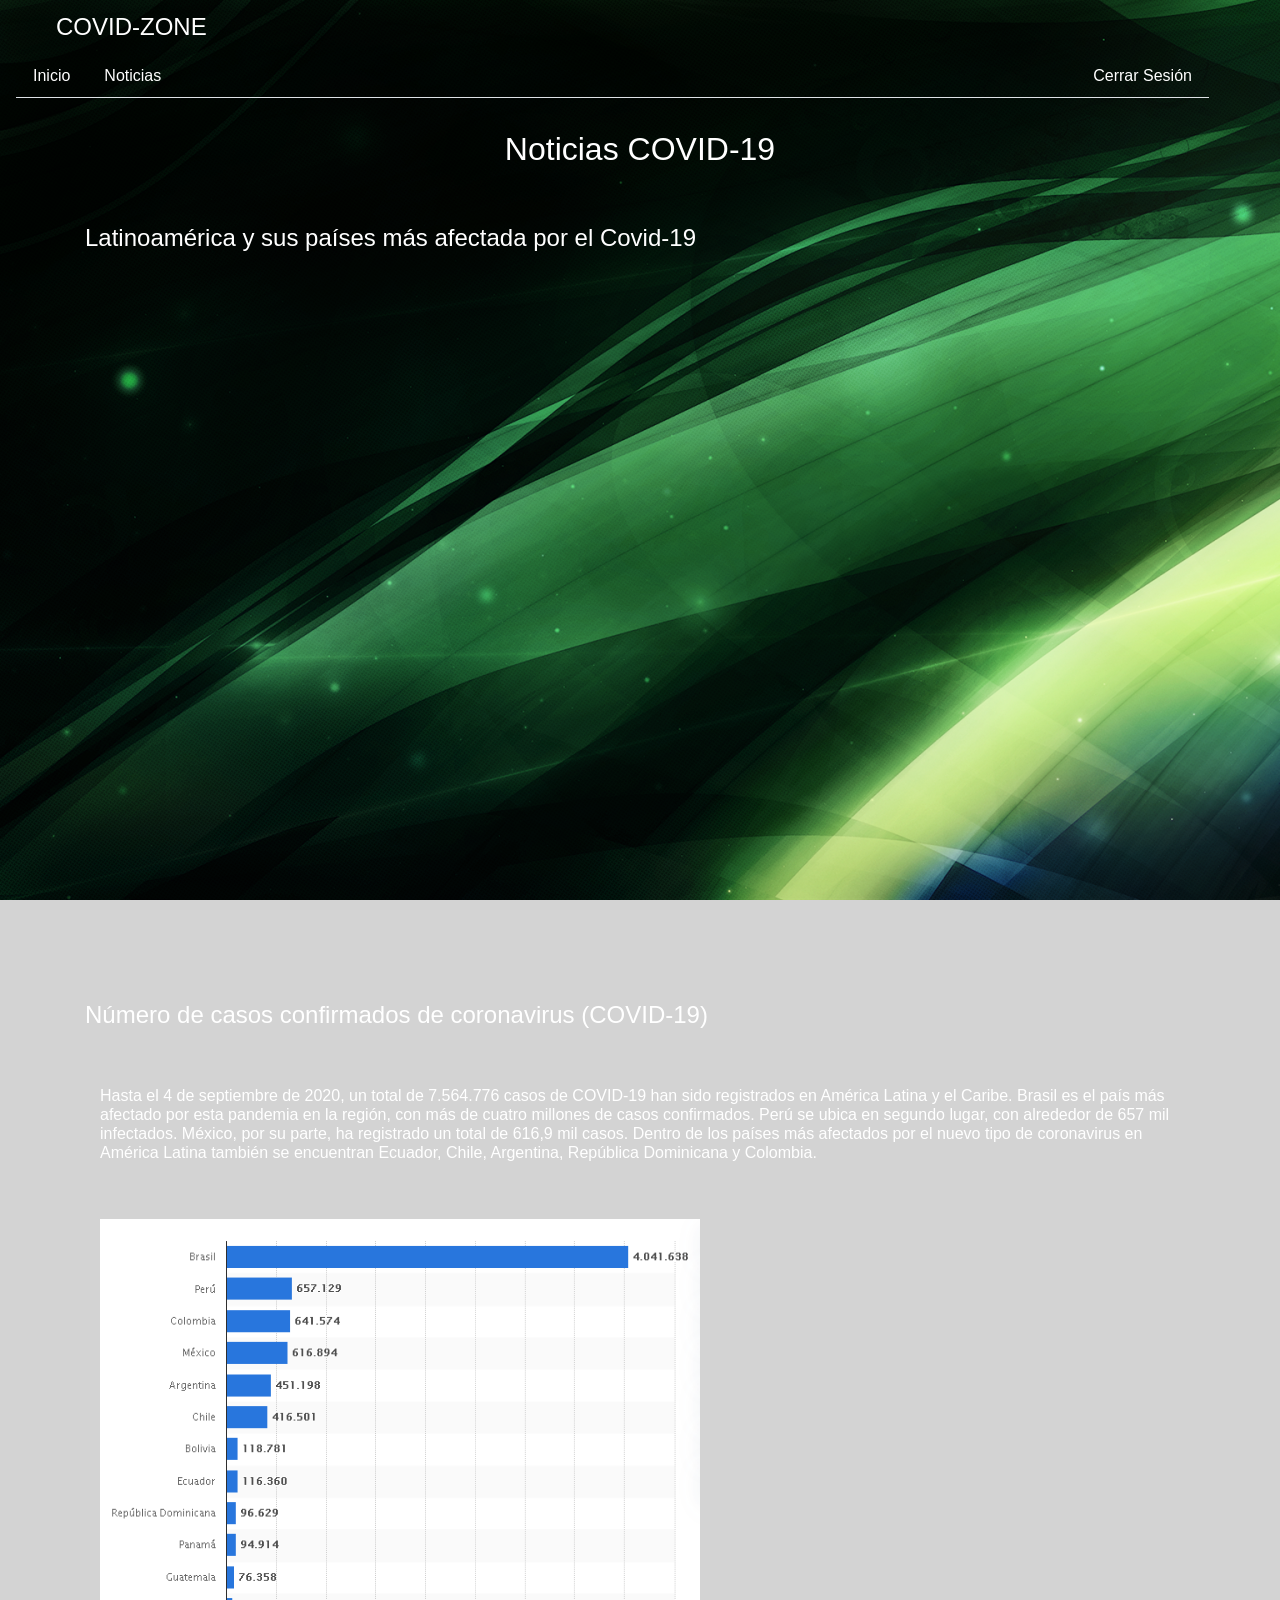
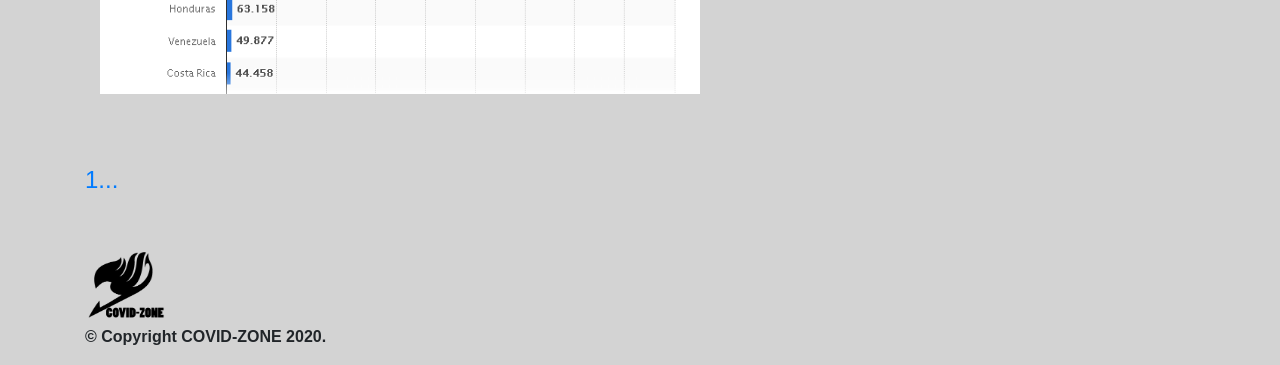
<file: Noticias Covid pag2.html>
<!DOCTYPE html>
<html lang="en">

<head>
  <title>COVID-ZONE</title>
  <meta charset="UTF-8">
  <meta name="viewport" content="width=device-width, initial-scale=1.0">
  <link rel="shourtcut icon" href="LOGO2.ico">

  <link rel="stylesheet" href="https://stackpath.bootstrapcdn.com/bootstrap/4.5.0/css/bootstrap.min.css"
    integrity="sha384-9aIt2nRpC12Uk9gS9baDl411NQApFmC26EwAOH8WgZl5MYYxFfc+NcPb1dKGj7Sk" crossorigin="anonymous">

  <script type="text/javascript"
    src="https://gc.kis.v2.scr.kaspersky-labs.com/FD126C42-EBFA-4E12-B309-BB3FDD723AC1/main.js?attr=[base64]"
    charset="UTF-8"></script>
  <script src="https://stackpath.bootstrapcdn.com/bootstrap/4.5.0/js/bootstrap.min.js"
    integrity="sha384-OgVRvuATP1z7JjHLkuOU7Xw704+h835Lr+6QL9UvYjZE3Ipu6Tp75j7Bh/kR0JKI"
    crossorigin="anonymous"></script>
  <align="center">
    <link rel="stylesheet" type="text/css" href="Estilos4covid.css">

</head>

<body>
  <nav class="navbar navbar-dark bg- rgba(0, 49, 139, 0.473);">
    <a class="navbar-brand" href="index.html">
      <h4> &nbsp &nbsp &nbsp COVID-ZONE</h4>
    </a>
    <form class="form-inline">
      <ul class="nav nav-tabs">
        <li class="nav-item">
        <li class="nav-item">
          <a class="nav-link" href="index.html">
            <font color="white">Inicio</font>
          </a>
        </li>
        <a class="nav-link" href="Noticias.html">
          <font color="white">Noticias</font>
        </a>
        </li>
        &nbsp &nbsp &nbsp &nbsp &nbsp &nbsp &nbsp &nbsp &nbsp &nbsp &nbsp &nbsp &nbsp &nbsp &nbsp&nbsp &nbsp &nbsp &nbsp
        &nbsp &nbsp &nbsp &nbsp &nbsp &nbsp &nbsp &nbsp &nbsp&nbsp &nbsp &nbsp &nbsp &nbsp &nbsp &nbsp &nbsp &nbsp &nbsp
        &nbsp &nbsp &nbsp&nbsp &nbsp &nbsp &nbsp &nbsp &nbsp &nbsp &nbsp &nbsp &nbsp &nbsp &nbsp &nbsp &nbsp &nbsp &nbsp
        &nbsp &nbsp &nbsp &nbsp &nbsp &nbsp &nbsp &nbsp &nbsp &nbsp &nbsp &nbsp &nbsp &nbsp &nbsp &nbsp &nbsp &nbsp
        &nbsp &nbsp &nbsp &nbsp &nbsp &nbsp &nbsp &nbsp &nbsp &nbsp &nbsp &nbsp &nbsp &nbsp &nbsp &nbsp &nbsp &nbsp
        &nbsp &nbsp &nbsp &nbsp &nbsp &nbsp &nbsp &nbsp &nbsp &nbsp
        <br>
        <li class="nav-item">
          <a class="nav-link" href="login.html">
            <font color="white">Cerrar Sesión</font>
          </a>
        </li>
        </div>
  </nav>
  <center>
    <br>
    <div class="container">
      <div align=center>
        <h2>
          <font color="white">Noticias COVID-19</font>
        </h2>
        <br>
        <br>
  </center>
  </div>
  <div class="container">
    <div class="row">
      <div class="col-sm">
        <font color="white">
          <h4>Latinoamérica y sus países más afectada por el Covid-19</h4>
        </font>
        <br>
        <br>
        <iframe width="560" height="315" src="https://www.youtube.com/embed/_cuktLQ5W9Y" frameborder="0"
          allow="accelerometer; autoplay; encrypted-media; gyroscope; picture-in-picture" allowfullscreen></iframe>
        <br>
        <br>
        <iframe width="560" height="315" src="https://www.youtube.com/embed/23qEDiD3ifM" frameborder="0"
          allow="accelerometer; autoplay; encrypted-media; gyroscope; picture-in-picture" allowfullscreen></iframe>
        <br>
        <br>
      </div>
      <div class="col-sm">
        <font color="white">
          <h4>Número de casos confirmados de coronavirus (COVID-19)</h4>
        </font>
        <br>
        <br>
        <div class="container">
          <div class="row">
            <div class="col-sm">
              <font color="white">
                <h6>Hasta el 4 de septiembre de 2020, un total de 7.564.776 casos de COVID-19 han sido registrados en
                  América
                  Latina y el Caribe. Brasil es el país más afectado por esta pandemia en la región, con más de cuatro
                  millones
                  de casos confirmados. Perú se ubica en segundo lugar, con alrededor de 657 mil infectados. México, por
                  su
                  parte, ha registrado un total de 616,9 mil casos. Dentro de los países más afectados por el nuevo tipo
                  de
                  coronavirus en América Latina también se encuentran Ecuador, Chile, Argentina, República Dominicana y
                  Colombia.
                </h6>
                <br>
                <br>
                <a
                  href="https://es.statista.com/estadisticas/1105121/numero-casos-covid-19-america-latina-caribe-pais/">
                  <img width="600" height="475" src="cap.PNG"> </a>
                <br>
              </font>
            </div>
          </div>
        </div>
        <br>

        <br>
        <br>
        <h4 id="Covid-Zone"><a href="Noticias.html">1...</a></h4>
        <br>
        <br>
        <footer>
          <img src="LOGO5.png" width="80" height="75">
          <p><strong>© Copyright COVID-ZONE 2020.</strong></p>
        </footer>

</body>

</html>
</file>
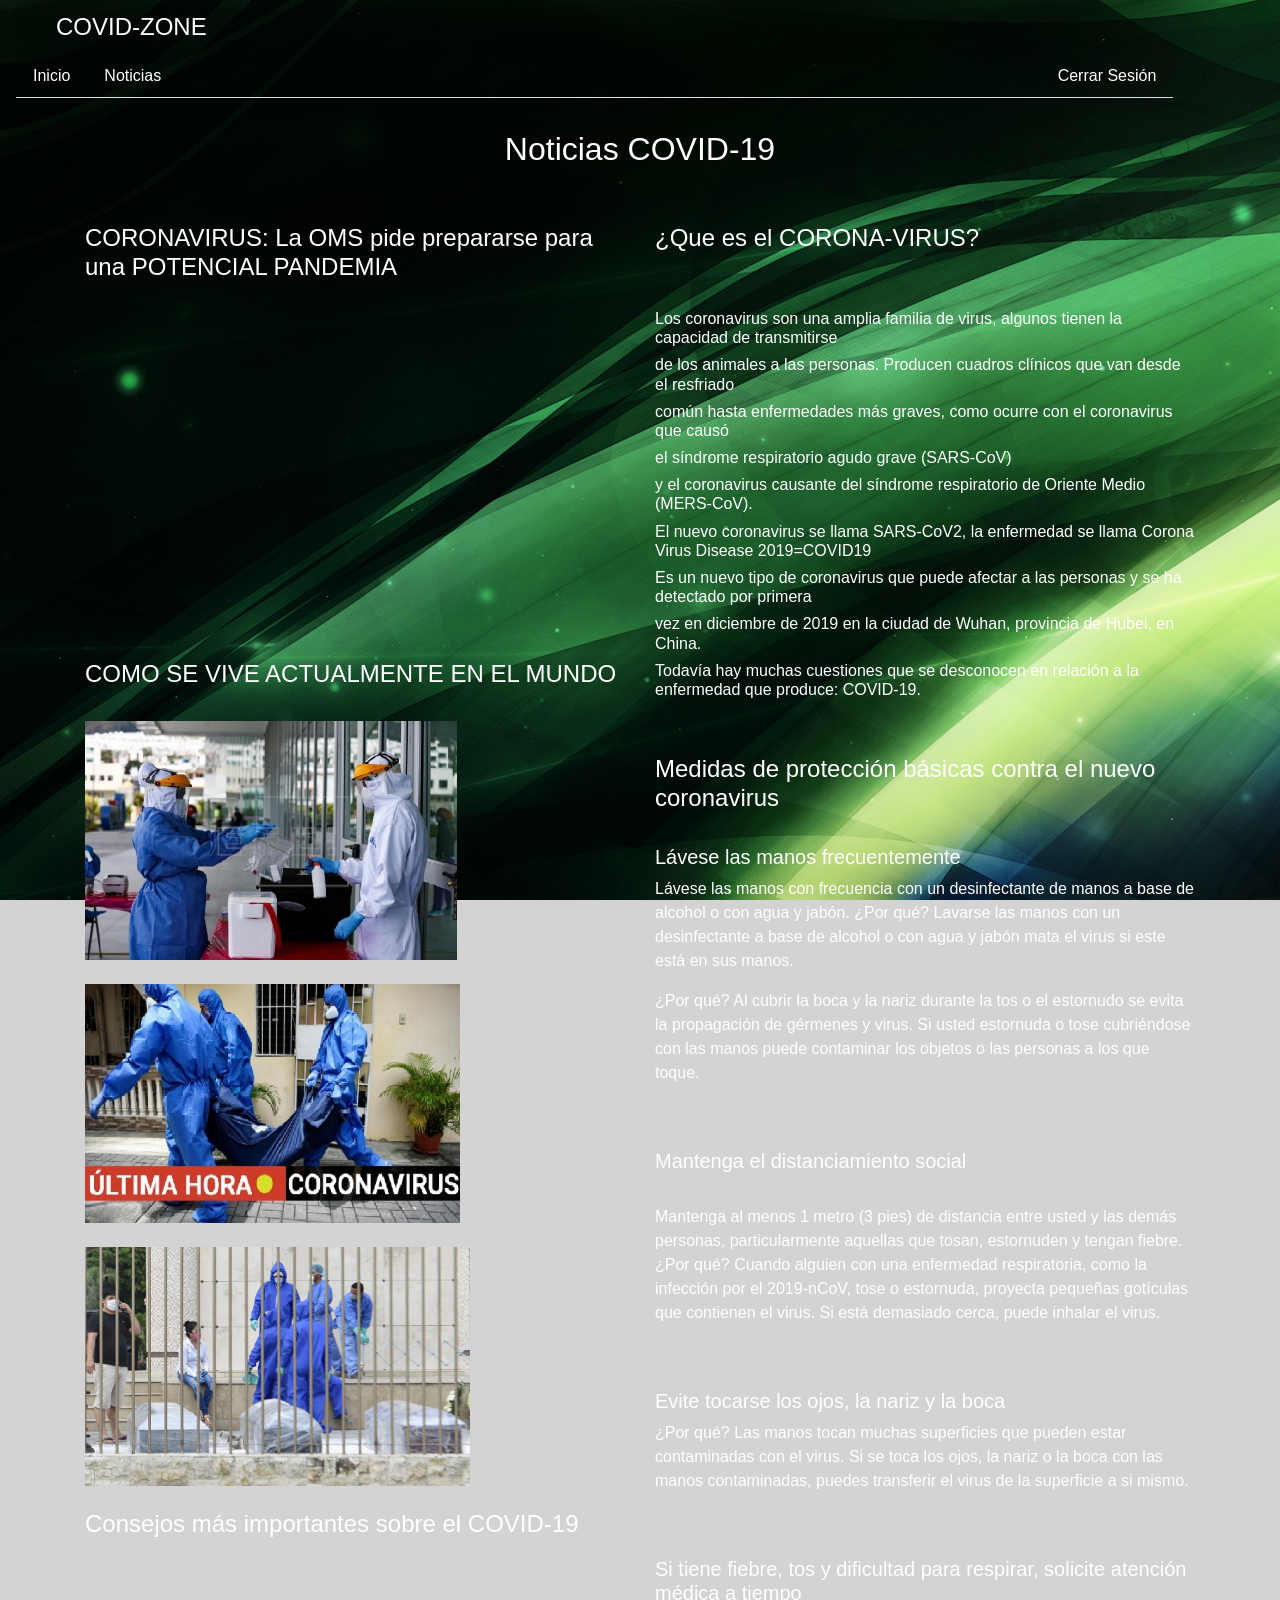
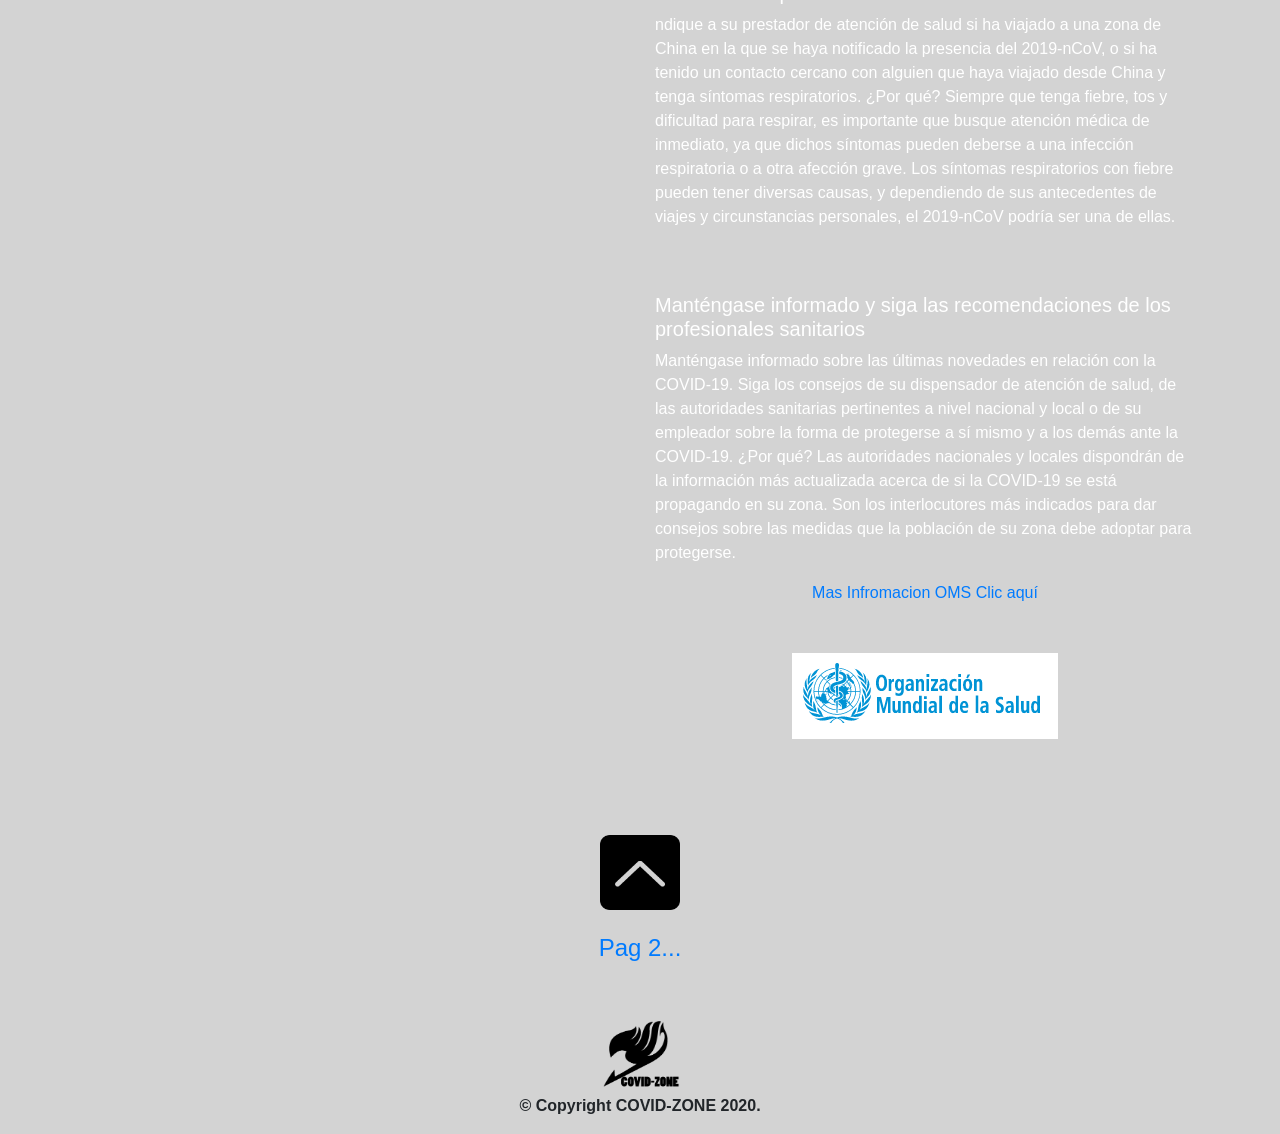
<file: Noticias.html>
<!DOCTYPE html>
<html lang="en">

<head>
  <title>COVID-ZONE</title>
  <meta charset="UTF-8">
  <meta name="viewport" content="width=device-width, initial-scale=1.0">
  <link rel="shourtcut icon" href="LOGO2.ico">

  <link rel="stylesheet" href="https://stackpath.bootstrapcdn.com/bootstrap/4.5.0/css/bootstrap.min.css"
    integrity="sha384-9aIt2nRpC12Uk9gS9baDl411NQApFmC26EwAOH8WgZl5MYYxFfc+NcPb1dKGj7Sk" crossorigin="anonymous">

  <script type="text/javascript" src="https://gc.kis.v2.scr.kaspersky-labs.com/FD126C42-EBFA-4E12-B309-BB3FDD723AC1/main.js?attr=[base64]" charset="UTF-8"></script><script src="https://stackpath.bootstrapcdn.com/bootstrap/4.5.0/js/bootstrap.min.js"
    integrity="sha384-OgVRvuATP1z7JjHLkuOU7Xw704+h835Lr+6QL9UvYjZE3Ipu6Tp75j7Bh/kR0JKI"
    crossorigin="anonymous"></script>
  <align="center">
    <link rel="stylesheet" type="text/css" href="Estilos4covid.css">
</head>

<body>
  <nav class="navbar navbar-dark bg- rgba(0, 49, 139, 0.473);">
    <a class="navbar-brand" href="index.html">
      <h4> &nbsp &nbsp &nbsp COVID-ZONE</h4>
    </a>
    <form class="form-inline">
      <ul class="nav nav-tabs">
        <li class="nav-item">
        <li class="nav-item">
          <a class="nav-link" href="index.html">
            <font color="white">Inicio</font>
          </a>
        </li>
        <a class="nav-link" href="Noticias.html">
          <font color="white">Noticias</font>
        </a>
        </li>
        
        &nbsp &nbsp &nbsp &nbsp &nbsp &nbsp &nbsp &nbsp &nbsp &nbsp &nbsp &nbsp &nbsp &nbsp &nbsp&nbsp &nbsp &nbsp &nbsp
        &nbsp &nbsp &nbsp &nbsp &nbsp &nbsp &nbsp &nbsp &nbsp&nbsp &nbsp &nbsp &nbsp &nbsp &nbsp &nbsp &nbsp &nbsp &nbsp
        &nbsp &nbsp &nbsp&nbsp &nbsp &nbsp &nbsp &nbsp &nbsp &nbsp &nbsp &nbsp &nbsp &nbsp &nbsp &nbsp &nbsp &nbsp &nbsp
        &nbsp &nbsp &nbsp &nbsp &nbsp &nbsp &nbsp &nbsp &nbsp &nbsp &nbsp &nbsp &nbsp &nbsp &nbsp &nbsp &nbsp &nbsp
        &nbsp &nbsp &nbsp &nbsp &nbsp &nbsp &nbsp &nbsp &nbsp &nbsp &nbsp &nbsp &nbsp &nbsp &nbsp &nbsp &nbsp &nbsp &nbsp
        &nbsp &nbsp &nbsp &nbsp &nbsp
        <br>
        <li class="nav-item">
          <a class="nav-link" href="login.html">
            <font color="white">Cerrar Sesión</font>
          </a>
        </li>
        </div>
  </nav>
  <center>
    <br>
    <div class="container">
      <div align=center>
        <h2>
          <font color="white">Noticias COVID-19</font>
        </h2>
        <br>
        <br>
  </center>
  </div>
  <div class="container">
    <div class="row">
      <div class="col-sm">
        <font color="white">
          <h4>CORONAVIRUS: La OMS pide prepararse para una POTENCIAL PANDEMIA</h4>
        </font>
        <br>
        <iframe width="460" height="315" src="https://www.youtube.com/embed/MxPQvzLbMQo" frameborder="0"
          allow="accelerometer; autoplay; encrypted-media; gyroscope; picture-in-picture" allowfullscreen></iframe>
        <font color="white">
          <br>
          <br>
          <h4>COMO SE VIVE ACTUALMENTE EN EL MUNDO</h4>
        </font>
        <br>
        <img src="coovid2.2.jpg" alt="covid2.2" height="239px">
        <br>
        <br>
        <img src="covid3.3.jpg" alt="covid3" height="239px">
        <br>
        <br>
        <img src="fu.jpg" alt="covid3" height="239px">
        <br>
        <br>

        <font color="white">
          <h4>Consejos más importantes sobre el COVID-19</h4>
        </font>
        <br>
        <iframe width="460" height="315" src="https://www.youtube.com/embed/SCgCzYAHusA" frameborder="0"
          allow="accelerometer; autoplay; encrypted-media; gyroscope; picture-in-picture" allowfullscreen></iframe>
      </div>
      <div class="col-sm">
        <font color="white">
          <h4>¿Que es el CORONA-VIRUS?</h4>
        </font>
        <br>
        <br>
        <font color="white">
          <h6>Los coronavirus son una amplia familia de virus, algunos tienen la capacidad de transmitirse</h6>
          <h6>de los animales a las personas. Producen cuadros clínicos que van desde el resfriado</h6>
          <h6>común hasta enfermedades más graves, como ocurre con el coronavirus que causó</h6>
          <h6>el síndrome respiratorio agudo grave (SARS-CoV)</h6>
          <h6>y el coronavirus causante del síndrome respiratorio de Oriente Medio (MERS-CoV).</h6>
          <h6>El nuevo coronavirus se llama SARS-CoV2, la enfermedad se llama Corona Virus Disease 2019=COVID19</h6>
          <h6>Es un nuevo tipo de coronavirus que puede afectar a las personas y se ha detectado por primera</h6>
          <h6>vez en diciembre de 2019 en la ciudad de Wuhan, provincia de Hubei, en China.</h6>
          <h6> Todavía hay muchas cuestiones que se desconocen en relación a la enfermedad que produce: COVID-19.</h6>
        </font>
        <br>
        <br>
        <font color="white">
          <h4>Medidas de protección básicas contra el nuevo coronavirus</h4>
          <br>
          <h5>Lávese las manos frecuentemente</h5>
          <p>Lávese las manos con frecuencia con un desinfectante de manos a base de alcohol o con agua y jabón.
            ¿Por qué? Lavarse las manos con un desinfectante a base de alcohol o con agua y jabón mata el virus si este
            está en sus manos.</p>
          <p>¿Por qué? Al cubrir la boca y la nariz durante la tos o el estornudo se evita la propagación de gérmenes y
            virus. Si usted estornuda o tose cubriéndose con las manos puede contaminar los objetos o las personas a los
            que toque.</p>
          <br>
          <br>
          <h5>Mantenga el distanciamiento social</h5>
          <br>
          <p>Mantenga al menos 1 metro (3 pies) de distancia entre usted y las demás personas, particularmente aquellas
            que tosan, estornuden y tengan fiebre.
            ¿Por qué? Cuando alguien con una enfermedad respiratoria, como la infección por el 2019-nCoV, tose o
            estornuda, proyecta pequeñas gotículas que contienen el virus. Si está demasiado cerca, puede inhalar el
            virus.</p>
          <br>
          <br>
          <h5>Evite tocarse los ojos, la nariz y la boca</h5>
          <p>¿Por qué? Las manos tocan muchas superficies que pueden estar contaminadas con el virus. Si se toca los
            ojos, la nariz o la boca con las manos contaminadas, puedes transferir el virus de la superficie a si mismo.
          </p>
          <br>
          <br>
          <h5>Si tiene fiebre, tos y dificultad para respirar, solicite atención médica a tiempo</h5>
          <p>ndique a su prestador de atención de salud si ha viajado a una zona de China en la que se haya notificado
            la presencia del 2019-nCoV, o si ha tenido un contacto cercano con alguien que haya viajado desde China y
            tenga síntomas respiratorios.
            ¿Por qué? Siempre que tenga fiebre, tos y dificultad para respirar, es importante que busque atención médica
            de inmediato, ya que dichos síntomas pueden deberse a una infección respiratoria o a otra afección grave.
            Los síntomas respiratorios con fiebre pueden tener diversas causas, y dependiendo de sus antecedentes de
            viajes y circunstancias personales, el 2019-nCoV podría ser una de ellas.</p>
          <br>
          <br>
          <h5>Manténgase informado y siga las recomendaciones de los profesionales sanitarios</h5>
          <p>Manténgase informado sobre las últimas novedades en relación con la COVID-19. Siga los consejos de su
            dispensador de atención de salud, de las autoridades sanitarias pertinentes a nivel nacional y local o de su
            empleador sobre la forma de protegerse a sí mismo y a los demás ante la COVID-19.
            ¿Por qué? Las autoridades nacionales y locales dispondrán de la información más actualizada acerca de si la
            COVID-19 se está propagando en su zona. Son los interlocutores más indicados para dar consejos sobre las
            medidas que la población de su zona debe adoptar para protegerse.</p>
          <center><a href="https://www.who.int/es/emergencies/diseases/novel-coronavirus-2019/advice-for-public"
              target="_blank">Mas Infromacion OMS Clic aquí</a></center>
          <br>
          <br>
          <center><img src="oms.PNG"></center>
        </font>
      </div>
    </div>
  </div>
  <br>
  <br>
  <br>
  <br>
  <center>
    <a href="#" id="index.html" role="button" title="regresar"><i class="fa fa-chevron-circle-up"
        aria-hidden="true"><img src="Arriba.PNG" width="80" height="75"></i></a>
    <br>
    <br>
    <h4 align="center" id="Covid-Zone"><a href="Noticias Covid pag2.html">Pag 2...</a></h4>
    <br>
    <br>
    <footer>
      <img src="LOGO5.png" width="80" height="75">
      <p><strong>© Copyright COVID-ZONE 2020.</strong></p>
    </footer>
  </center>
</body>

</html>
</file>
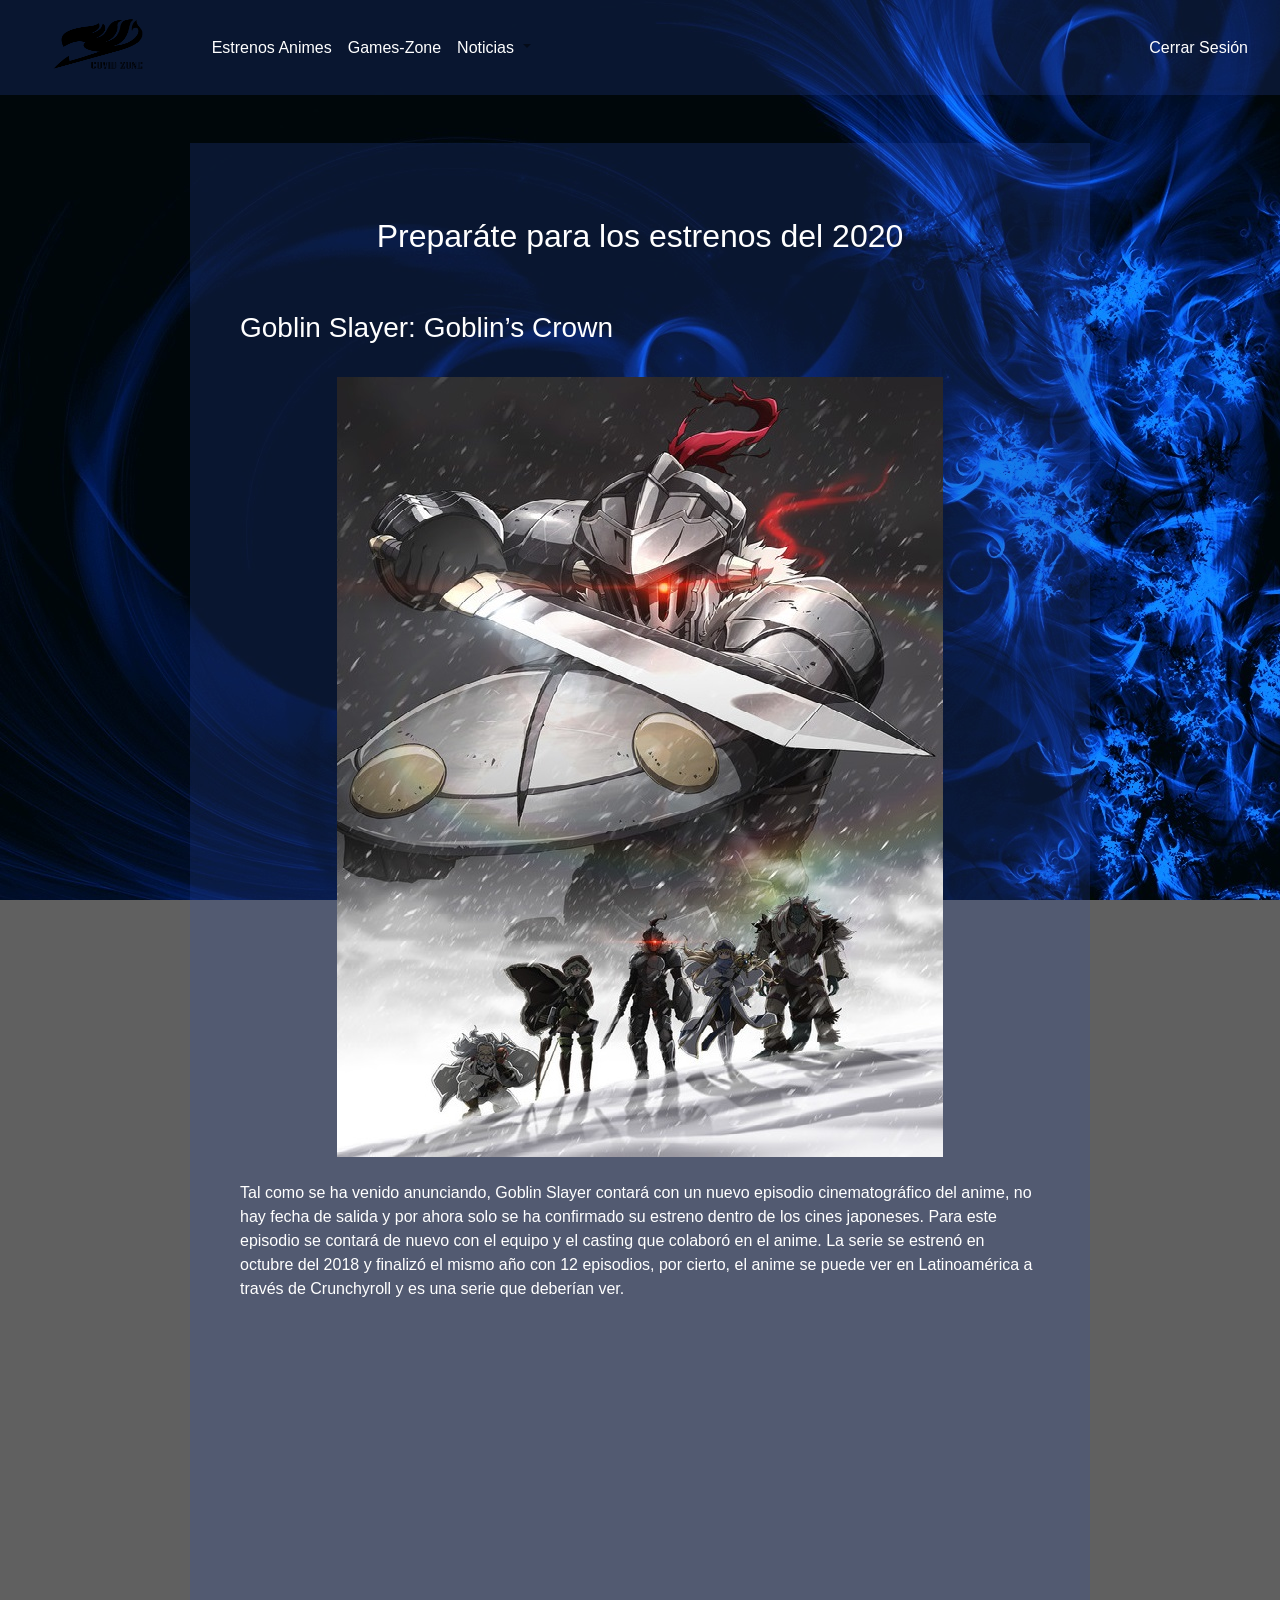
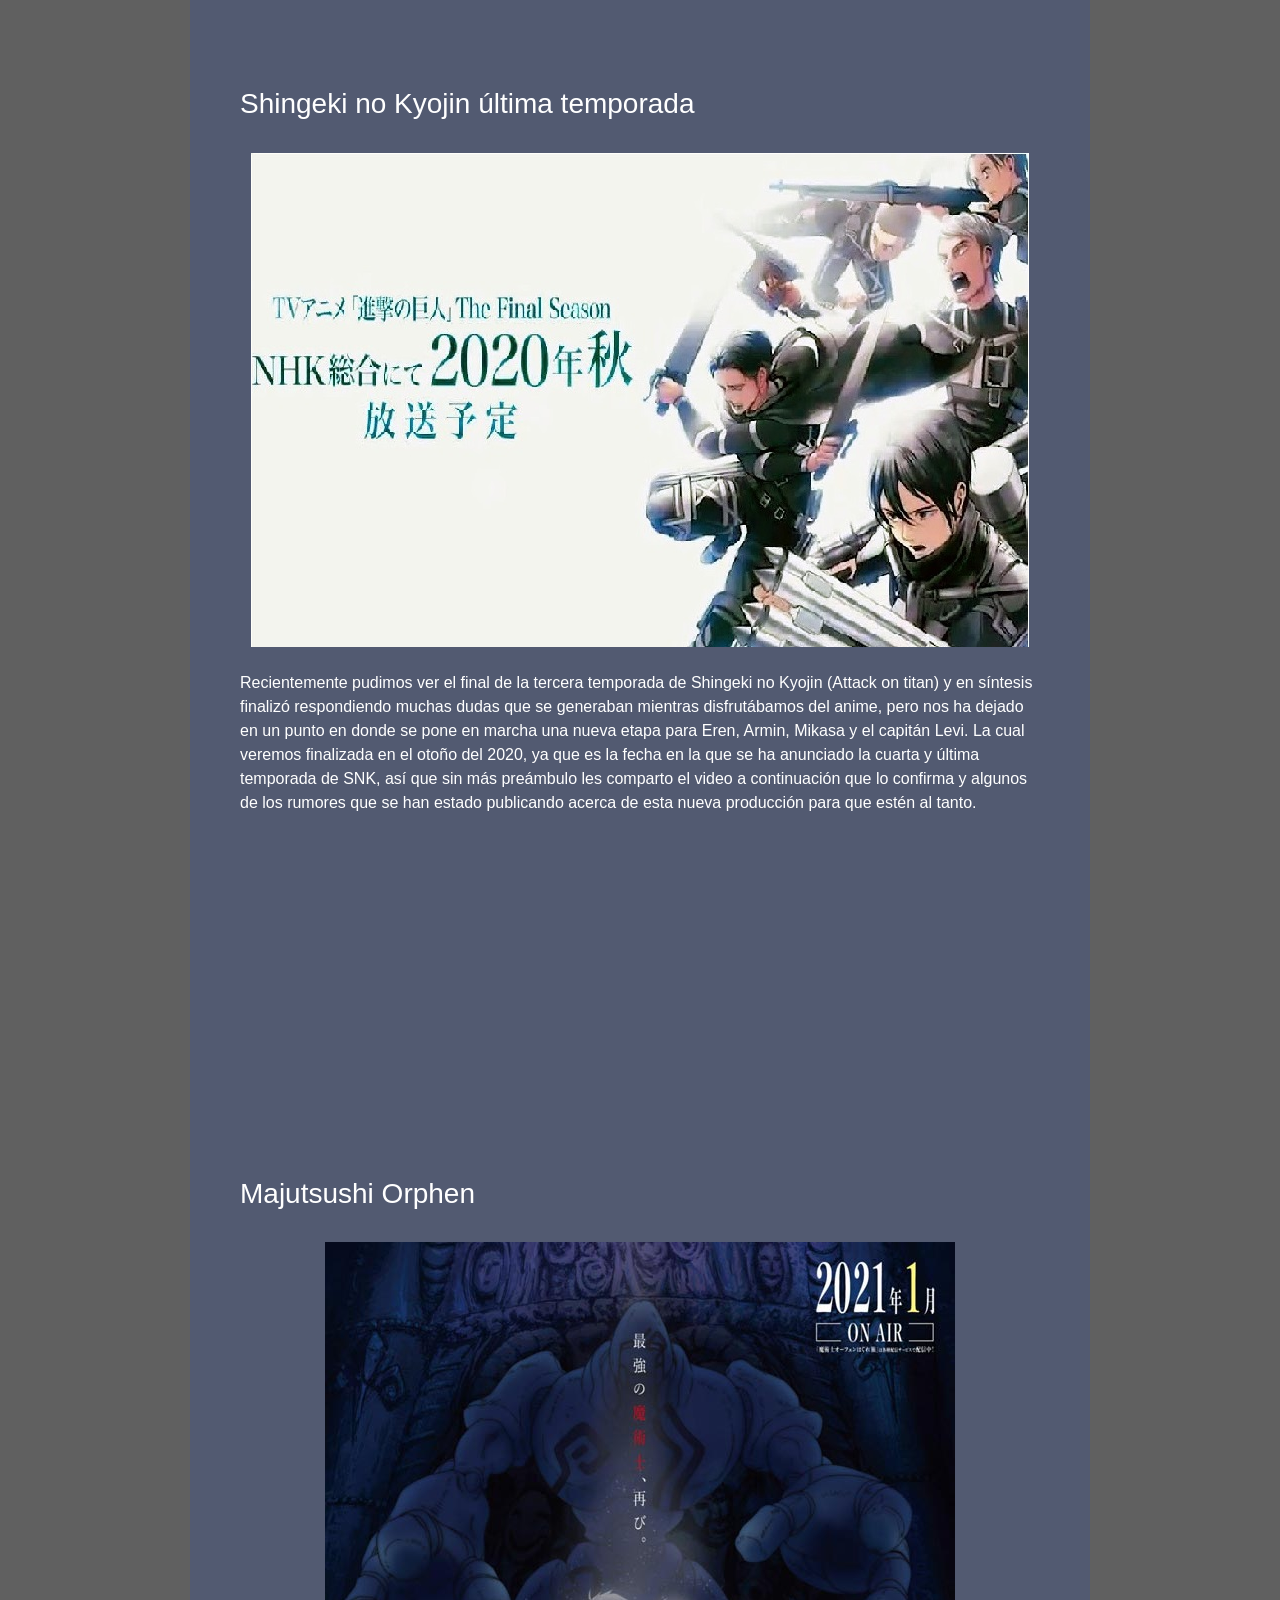
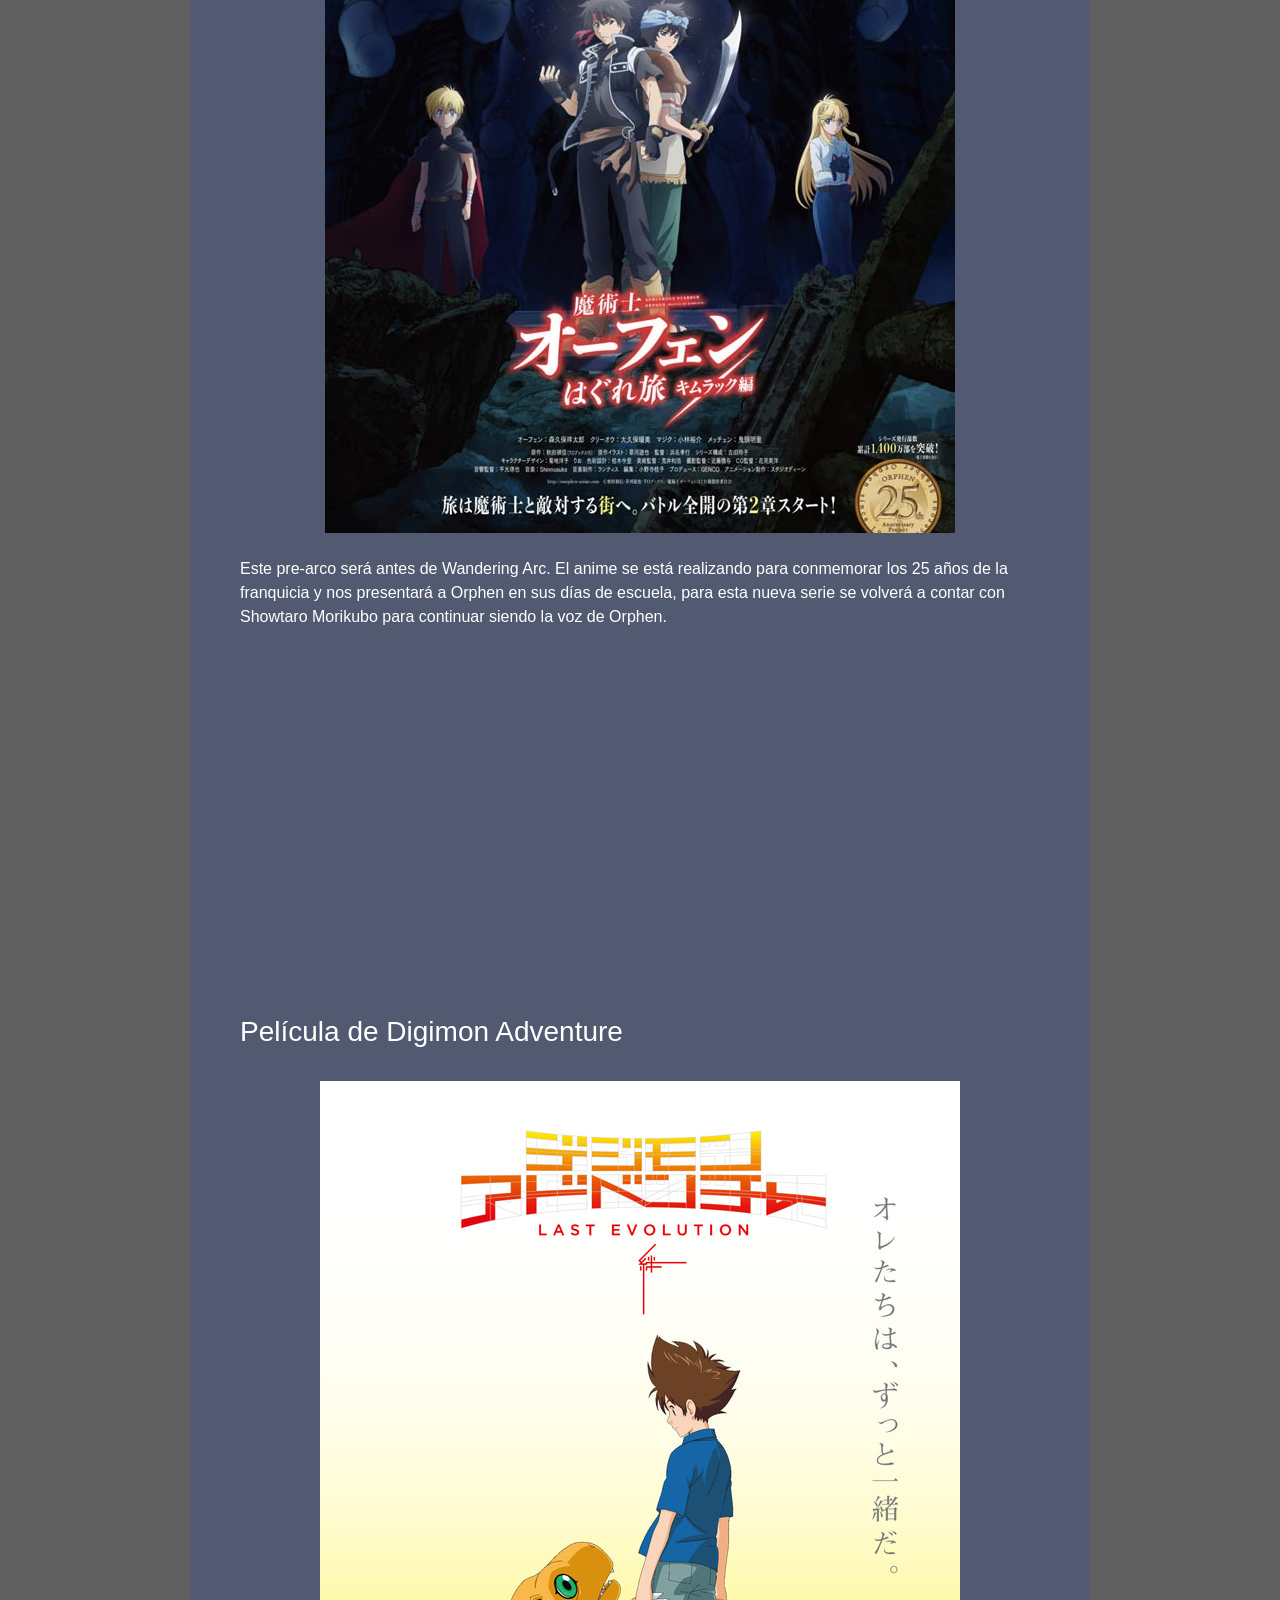
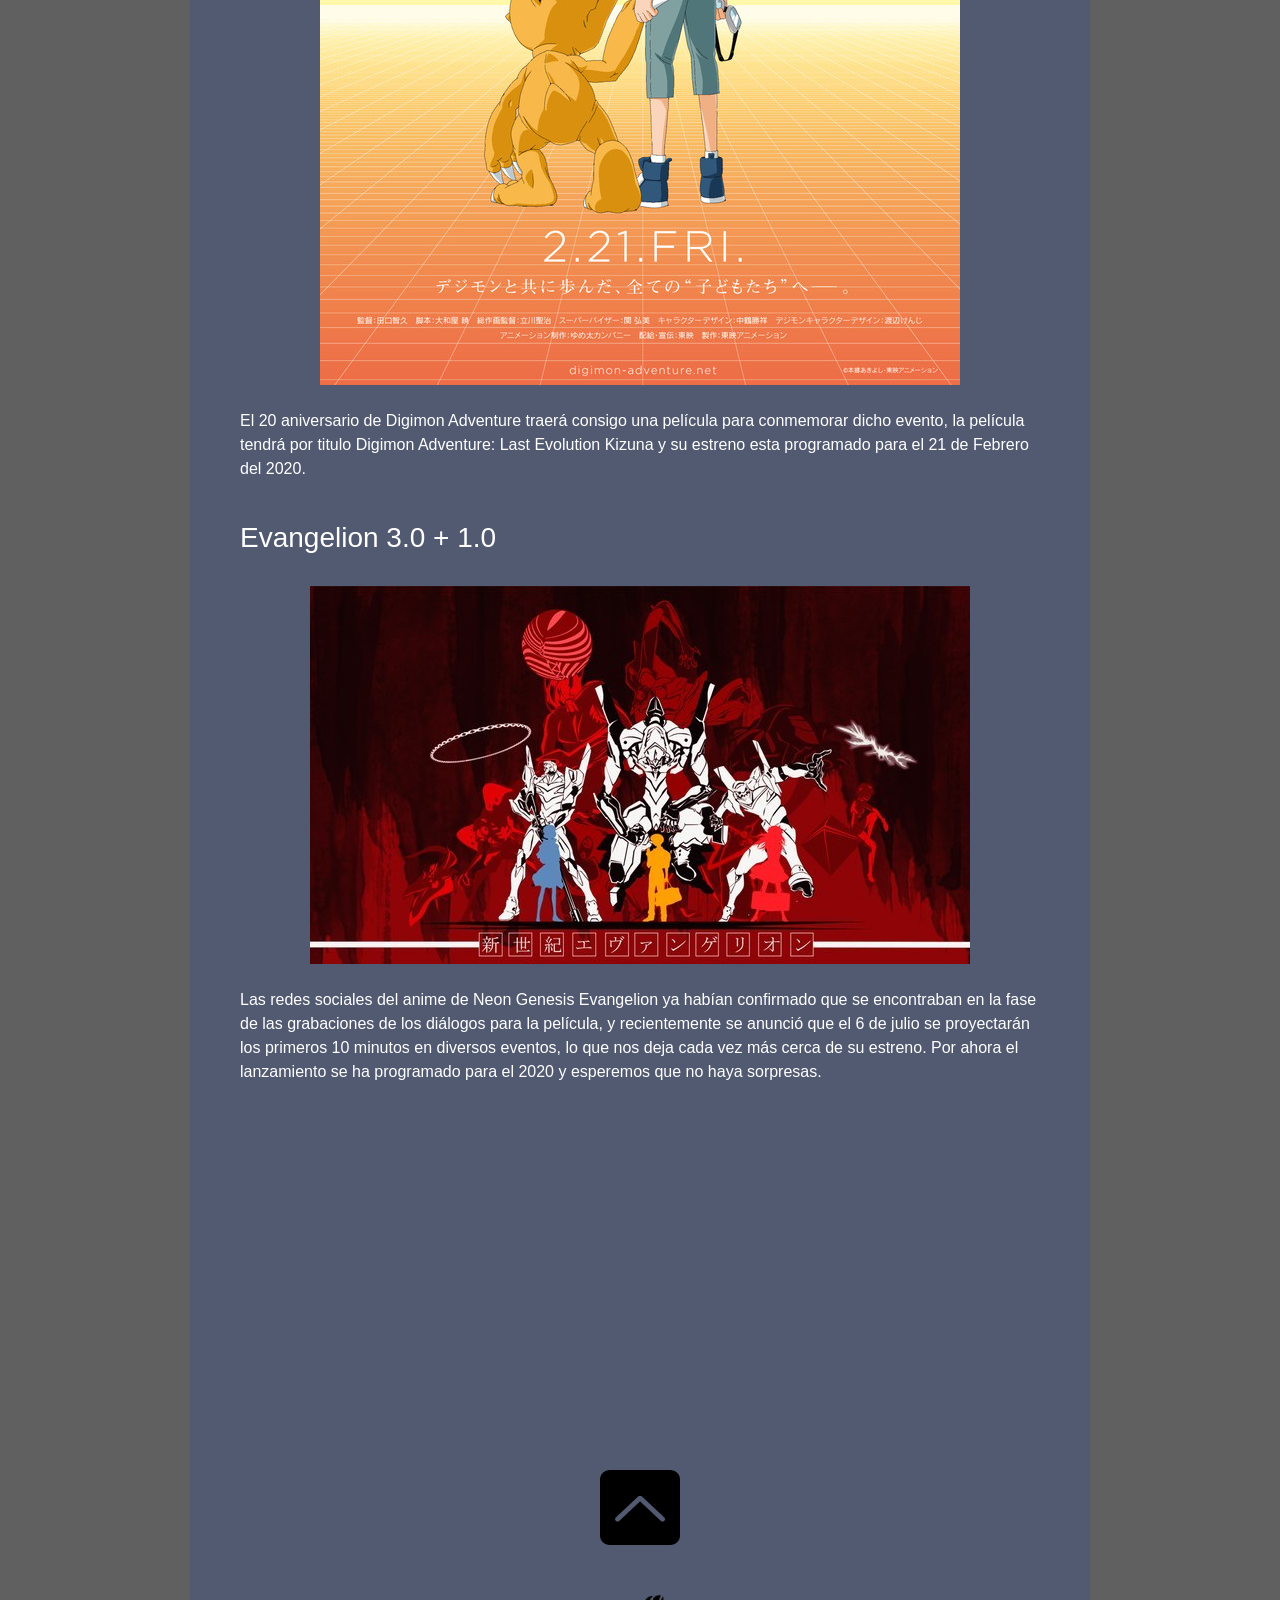
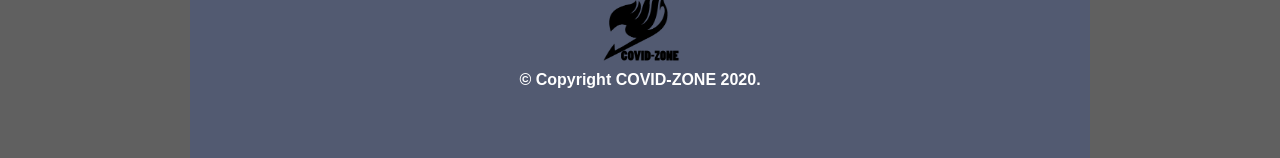
<file: Trailer's Anime.html>
<!DOCTYPE html>
<html lang="en">

<head>
    <title>Estenos Animes COVID-ZONE</title>
    <meta charset="UTF-8">
    <meta name="viewport" content="width=device-width, initial-scale=1.0">
    <link rel="shourtcut icon" href="LOGO2.ico">

    <script type="text/javascript"
        src="https://gc.kis.v2.scr.kaspersky-labs.com/FD126C42-EBFA-4E12-B309-BB3FDD723AC1/main.js?attr=[base64]"
        charset="UTF-8"></script>
    <script src="https://code.jquery.com/jquery-1.12.0.min.js"></script>
    <!--<script src="https://stackpath.bootstrapcdn.com/bootstrap/4.4.1/js/bootstrap.min.js"></script>-->
    <!-- Bootstrap Core JavaScript -->
    <!--<script src="lib/js/bootstrap.min.js"></script>-->
    <script src="https://stackpath.bootstrapcdn.com/bootstrap/4.5.0/js/bootstrap.min.js"
        integrity="sha384-OgVRvuATP1z7JjHLkuOU7Xw704+h835Lr+6QL9UvYjZE3Ipu6Tp75j7Bh/kR0JKI"
        crossorigin="anonymous"></script>
    <link rel="stylesheet" href="https://stackpath.bootstrapcdn.com/bootstrap/4.5.0/css/bootstrap.min.css"
        integrity="sha384-9aIt2nRpC12Uk9gS9baDl411NQApFmC26EwAOH8WgZl5MYYxFfc+NcPb1dKGj7Sk" crossorigin="anonymous">
    <main>
        <align="center">
            </align>
            <link rel="stylesheet" type="text/css" href="Estilos.css">

</head>

<body>
    <nav class="navbar navbar-expand-lg navbar-light bg- rgba(0, 49, 139, 0.473);">
        <a class="navbar-brand" href="index.html">
            <font color="white">&nbsp &nbsp<img src="LOGO4.png" width="155" height="69">
        </a></font>
        <button class="navbar-toggler" type="button" data-toggle="collapse" data-target="#navbarSupportedContent"
            aria-controls="navbarSupportedContent" aria-expanded="false" aria-label="Toggle navigation">
            <span class="navbar-toggler-icon"></span>
        </button>

        <div class="collapse navbar-collapse" id="navbarSupportedContent">
            <ul class="navbar-nav mr-auto">
                <li class="nav-item">
                    <a class="nav-link" href="Trailer's Anime.html">
                        <font color="white">Estrenos Animes</font>
                    </a>
                </li>
                <li class="nav-item">
                    <a class="nav-link" href="Games-Zone.html">
                        <font color="white">Games-Zone</font>
                    </a>
                </li>
                <li class="nav-item dropdown">
                    <a class="nav-link dropdown-toggle" href="#" id="navbarDropdown" role="button"
                        data-toggle="dropdown" aria-haspopup="true" aria-expanded="false">
                        <font color="white">Noticias</font>
                    </a>
                    <div class="dropdown-menu" aria-labelledby="navbarDropdown">
                        <a class="dropdown-item" href="Noticias.html">Noticias Covid-19</a>
                        <a class="dropdown-item" href="fomulariodecomentario.html">Comentarios</a>
                        <div class="dropdown-divider"></div>
                    </div>
                </li>
                </a>
                </li>
            </ul>
            <li class="nav-item">
                <a class="nav-link" href="login.html">
                    <font color="white">Cerrar Sesión</font>
                </a>
            </li>
            <!--<li class="nav-item">
        <a class="nav-link" href="FormularioRegistro.html">
          <font color="white">Cuenta</font>
        </a>
      </li>-->
        </div>
    </nav>
    <br>
    &nbsp
    &nbsp
    &nbsp

    <body>
        <div class="container">
            <br>
            <div align=center>
                <h2>
                    <font color="white">Preparáte para los estrenos del 2020</font>
                </h2>
                <br>
                <br>
                </center>
            </div>
            <div class="row">
                <div class="col-sm">
                    <font color="white">
                        <h3>Goblin Slayer: Goblin’s Crown</h3>

                        <center>
                            <br>
                            <li><img src="Goblin-Slayer-Goblins-Crown.jpg" /></li>
                        </center>
                        <br>
                        <p>Tal como se ha venido anunciando, Goblin Slayer contará con un nuevo episodio cinematográfico
                            del anime, no hay fecha de salida y por ahora solo se ha confirmado su estreno dentro de los
                            cines japoneses.
                            Para este episodio se contará de nuevo con el equipo y el casting que colaboró en el anime.
                            La serie se estrenó en octubre del 2018 y finalizó el mismo año con 12 episodios, por
                            cierto, el anime se puede ver en Latinoamérica a través de Crunchyroll y es una serie que
                            deberían ver.</p>
                        <br>
                        <center><iframe width="560" height="315" src="https://www.youtube.com/embed/QtmD3vNTu0Q"
                                frameborder="0"
                                allow="accelerometer; autoplay; encrypted-media; gyroscope; picture-in-picture"
                                allowfullscreen></iframe> </center>
                        <br>

                        <div class="row">
                            <div class="col-sm">
                                <font color="white">
                                    <h3>Shingeki no Kyojin última temporada</h3>
                                    <center>
                                        <br>
                                        <li><img src="snk.jpg" /></li>
                                    </center>
                                    <br>
                                    <p>Recientemente pudimos ver el final de la tercera temporada de Shingeki no Kyojin
                                        (Attack on titan) y en síntesis finalizó respondiendo muchas dudas que se
                                        generaban mientras disfrutábamos del anime, pero nos ha dejado en un punto en
                                        donde se pone en marcha una nueva etapa para Eren, Armin, Mikasa y el capitán
                                        Levi. La cual veremos finalizada en el otoño del 2020, ya que es la fecha en la
                                        que se ha anunciado la cuarta y última temporada de SNK, así que sin más
                                        preámbulo les comparto el video a continuación que lo confirma y algunos de los
                                        rumores que se han estado publicando acerca de esta nueva producción para que
                                        estén al tanto.

                                    </p>
                                    <br>
                                    <center><iframe width="560" height="315"
                                            src="https://www.youtube.com/embed/Ou7mK03F3xc" frameborder="0"
                                            allow="accelerometer; autoplay; encrypted-media; gyroscope; picture-in-picture"
                                            allowfullscreen></iframe></center>
                                    <div class="row">
                                        <div class="col-sm">
                                            <font color="white">
                                                <h3>Majutsushi Orphen</h3>

                                                <center>
                                                    <br>
                                                    <li><img src="majutsushiorphen202.jpg" /></li>
                                                </center>
                                                <br>
                                                <p>Este pre-arco será antes de Wandering Arc. El anime se está
                                                    realizando para
                                                    conmemorar los 25 años de la franquicia y nos presentará a Orphen en
                                                    sus días de
                                                    escuela, para esta nueva serie se volverá a contar con Showtaro
                                                    Morikubo para
                                                    continuar siendo la voz de Orphen.</p>
                                                <br>
                                                <center><iframe width="560" height="315"
                                                        src="https://www.youtube.com/embed/vzNYc-GParI" frameborder="0"
                                                        allow="accelerometer; autoplay; encrypted-media; gyroscope; picture-in-picture"
                                                        allowfullscreen></iframe></center>
                                                <br>
                                                <div class="row">
                                                    <div class="col-sm">
                                                        <font color="white">
                                                            <h3>Película de Digimon Adventure</h3>
                                                            <center>
                                                                <br>
                                                                <li><img src="digi.jpg" /></li>
                                                            </center>
                                                            <br>
                                                            <p>El 20 aniversario de Digimon Adventure traerá consigo una
                                                                película
                                                                para conmemorar dicho evento, la película tendrá por
                                                                titulo Digimon
                                                                Adventure: Last Evolution Kizuna y su estreno esta
                                                                programado para
                                                                el 21 de Febrero del 2020.</p>
                                                            <br>
                                                            <div class="row">
                                                                <div class="col-sm">
                                                                    <font color="white">
                                                                        <h3>Evangelion 3.0 + 1.0</h3>
                                                                        <center>
                                                                            <br>
                                                                            <li><img src="eva.jpg" /></li>
                                                                        </center>
                                                                        <br>
                                                                        <p>Las redes sociales del anime de Neon Genesis
                                                                            Evangelion
                                                                            ya habían confirmado que se encontraban en
                                                                            la fase de
                                                                            las grabaciones de los diálogos para la
                                                                            película, y
                                                                            recientemente se anunció que el 6 de julio
                                                                            se
                                                                            proyectarán los primeros 10 minutos en
                                                                            diversos eventos,
                                                                            lo que nos deja cada vez más cerca de su
                                                                            estreno. Por
                                                                            ahora el lanzamiento se ha programado para
                                                                            el 2020 y
                                                                            esperemos que no haya sorpresas.</p>
                                                                        <br>
                                                                        <center><iframe width="560" height="315"
                                                                                src="https://www.youtube.com/embed/ThkFqpzz6v4"
                                                                                frameborder="0"
                                                                                allow="accelerometer; autoplay; encrypted-media; gyroscope; picture-in-picture"
                                                                                allowfullscreen></iframe></center>
                                                                        <br>
                                                                        <center>
                                                                            <a href="#" id="index.html" role="button"
                                                                                title="regresar"><i
                                                                                    class="fa fa-chevron-circle-up"
                                                                                    aria-hidden="true"><img
                                                                                        src="Arriba.PNG" width="80"
                                                                                        height="75"></i></a>
                                                                            <br>
                                                                            <br>
                                                                            <br>
                                                                            <footer>
                                                                                <img src="LOGO5.png" width="80"
                                                                                    height="75">
                                                                                <p><strong>© Copyright COVID-ZONE
                                                                                        2020.</strong></p>
                                                                            </footer>

                                                                        </center>
                                                                </div>
                                                            </div>
                                                    </div>

    </body>

</html>
</file>
<file: Estilos.css>
body{
  margin: 0;
  padding: 0vh;
  background: url(tox5.jpg);
  background-attachment: fixed;
  background-color: rgba(0, 0, 0, 0.623);
  font-family: sans-serif;
}

nav.navbar {
  background-color: rgba(41, 71, 168, 0.24);
}
.container{
  margin: auto;
  background-color: rgba(41, 71, 168, 0.24);
  width: 900px;
  padding: 50px;
}

ul, li {
    padding: 0;
    margin: 0;
    list-style: none;
}

ul.slider{
  position: relative;
  width: 800px;
  height: 500px;
}

ul.slider li {
    position: absolute;
    left: 0px;
    top: 0px;
    opacity: 0;
    width: inherit;
    height: inherit;
    transition: opacity .5s;
    background:rgb(165, 8, 8);
}

ul.slider li img{
  width: 100%;
  height: 500px;
  object-fit: cover;
}

ul.slider li:first-child {
    opacity: 1; /*Mostramos el primer <li>*/
}

ul.slider li:target {
    opacity: 1; /*Mostramos el <li> del enlace que pulsemos*/
}

.menu{
  text-align: center;
  margin: 20px;
}

.menu li{
  display: inline-block;
  text-align: center;
}

.menu li a{
  display: inline-block;
  color: rgb(12, 12, 12);
  text-decoration: none;
  background-color: rgba(111, 238, 238, 0.733);
  padding: 10px;
  width: 20px;
  height: 20px;
  font-size: 20px;
  border-radius: 100%; 
}

.button {
background-color: #13AFDF;
border-radius: 6px;
border: none;
color: #fff;
cursor: pointer;
font-size: 16px;
padding: 16px 24px;
text-align: center;
text-transform: uppercase;
width: auto;
}
.button:hover {
background-color: #FB7E29;
color: #fff;
}

.container1 {
  /*width: 500px;*/
  clear: both;
  /*float: right;*/
  padding-top: 1px;
  background-color: #49474580;
}

.container1.input{
  float: right;
}
*{
    margin: 0;
    padding: 0;
    box-sizing: border-box;
  }

  .form-register {
    width: 400px;
    background: #24303c;
    padding: 30px;
    margin: auto;
    margin-top: 100px;
    border-radius: 4px;
    font-family: 'calibri';
    color: white;
    box-shadow: 7px 13px 37px #000;
  }
  
  .form-register h4 {
    font-size: 22px;
    margin-bottom: 20px;
  }
  
  .controls {
    width: 100%;
    background: #24303c;
    padding: 10px;
    border-radius: 4px;
    margin-bottom: 16px;
    border: 1px solid #1f53c5;
    font-family: 'calibri';
    font-size: 18px;
    color: white;
  }
  
  .form-register p {
    height: 40px;
    text-align: center;
    font-size: 18px;
    line-height: 40px;
  }
  
  .form-register a {
    color: white;
    text-decoration: none;
  }
  
  .form-register a:hover {
    color: white;
    text-decoration: underline;
  }
  
  .form-register .botons {
    width: 100%;
    background: #1f53c5;
    border: none;
    padding: 12px;
    color: white;
    margin: 16px 0;
    font-size: 16px;
  }
  :root {
    --penguin-size: 500px;
    --penguin-skin: rgb(38, 0, 255);
    --penguin-belly: white;
    --penguin-beak: orange;
  }

  @media (max-width: 350px) {}

  .penguin {
    position: relative;
    margin: auto;
    display: block;
    margin-top: 5%;
    width: var(--penguin-size, 300px);
    height: var(--penguin-size, 300px);
  }

  .right-cheek {
    top: 15%;
    left: 35%;
    background: var(--penguin-belly, white);
    width: 60%;
    height: 70%;
    border-radius: 70% 70% 60% 60%;
  }

  .left-cheek {
    top: 15%;
    left: 5%;
    background: var(--penguin-belly, white);
    width: 60%;
    height: 70%;
    border-radius: 70% 70% 60% 60%;
  }

  .belly {
    top: 60%;
    left: 2.5%;
    background: var(--penguin-belly, white);
    width: 95%;
    height: 100%;
    border-radius: 120% 120% 100% 100%;
  }

  .penguin-top {
    top: 10%;
    left: 25%;
    background: var(--penguin-skin, rgb(7, 7, 7));
    width: 50%;
    height: 45%;
    border-radius: 70% 70% 60% 60%;
  }

  .penguin-bottom {
    top: 40%;
    left: 23.5%;
    background: var(--penguin-skin, rgb(7, 7, 7));
    width: 53%;
    height: 45%;
    border-radius: 70% 70% 100% 100%;
  }

  .right-hand {
    top: 5%;
    left: 25%;
    background: var(--penguin-skin, black);
    width: 30%;
    height: 60%;
    border-radius: 30% 30% 120% 30%;
    transform: rotate(130deg);
    z-index: -1;
    animation-duration: 3s;
    animation-name: wave;
    animation-iteration-count: infinite;
    transform-origin: 0% 0%;
    animation-timing-function: linear;
  }

  @keyframes wave {
    10% {
      transform: rotate(110deg);
    }

    20% {
      transform: rotate(130deg);
    }

    30% {
      transform: rotate(110deg);
    }

    40% {
      transform: rotate(130deg);
    }
  }

  .left-hand {
    top: 0%;
    left: 75%;
    background: var(--penguin-skin, gray);
    width: 30%;
    height: 60%;
    border-radius: 30% 30% 30% 120%;
    transform: rotate(-45deg);
    z-index: -1;
  }

  .right-feet {
    top: 85%;
    left: 60%;
    background: var(--penguin-beak, orange);
    width: 15%;
    height: 30%;
    border-radius: 50% 50% 50% 50%;
    transform: rotate(-80deg);
    z-index: -2222;
  }

  .left-feet {
    top: 85%;
    left: 25%;
    background: var(--penguin-beak, orange);
    width: 15%;
    height: 30%;
    border-radius: 50% 50% 50% 50%;
    transform: rotate(80deg);
    z-index: -2222;
  }

  .right-eye {
    top: 45%;
    left: 60%;
    background: black;
    width: 15%;
    height: 17%;
    border-radius: 50%;
  }

  .left-eye {
    top: 45%;
    left: 25%;
    background: black;
    width: 15%;
    height: 17%;
    border-radius: 50%;
  }

  .sparkle {
    top: 25%;
    left: -23%;
    background: white;
    width: 150%;
    height: 100%;
    border-radius: 50%;
  }

  .blush-right {
    top: 65%;
    left: 15%;
    background: rgb(255, 239, 12);
    width: 15%;
    height: 10%;
    border-radius: 50%;
  }

  .blush-left {
    top: 65%;
    left: 70%;
    background: rgb(255, 239, 12);
    width: 15%;
    height: 10%;
    border-radius: 50%;
  }

  .beak-top {
    top: 60%;
    left: 40%;
    background: var(--penguin-beak, orange);
    width: 20%;
    height: 10%;
    border-radius: 50%;
  }

  .beak-bottom {
    top: 65%;
    left: 42%;
    background: var(--penguin-beak, orange);
    width: 16%;
    height: 10%;
    border-radius: 50%;
  }

  .penguin * {
    position: absolute;
  }
</file>
<file: style.css>
*{
    margin: 0;
    padding: 0;
    box-sizing: border-box;
  }
  
  body {
    background-image: url(tox2.jpg);
  }
  
  .form-register {
    width: 400px;
    background: #24303c;
    padding: 30px;
    margin: auto;
    margin-top: 100px;
    border-radius: 4px;
    font-family: 'calibri';
    color: white;
    box-shadow: 7px 13px 37px #000;
  }
  
  .form-register h4 {
    font-size: 22px;
    margin-bottom: 20px;
  }
  
  .controls {
    width: 100%;
    background: #24303c;
    padding: 10px;
    border-radius: 4px;
    margin-bottom: 16px;
    border: 1px solid #1f53c5;
    font-family: 'calibri';
    font-size: 18px;
    color: white;
  }
  
  .form-register p {
    height: 40px;
    text-align: center;
    font-size: 18px;
    line-height: 40px;
  }
  
  .form-register a {
    color: white;
    text-decoration: none;
  }
  
  .form-register a:hover {
    color: white;
    text-decoration: underline;
  }
  
  .form-register .botons {
    width: 100%;
    background: #1f53c5;
    border: none;
    padding: 12px;
    color: white;
    margin: 16px 0;
    font-size: 16px;
  }
</file>
<file: Estilos3.css>
body{
    margin: 0;
    padding: 0vh;
    background: url(vx2.png);
    background-attachment: fixed;
    background-color: lightgrey;
    font-family: sans-serif;
    
  }
</file>
<file: PacmanEstilos.css>
@font-face {
    font-family: 'BDCartoonShoutRegular';
      src: url('BD_Cartoon_Shout-webfont.ttf') format('truetype');
    font-weight: normal;
    font-style: normal;
}
#pacman {
  height:450px;
  width:342px;
  margin:20px auto;
}
    #shim { 
      font-family: BDCartoonShoutRegular; 
      position:absolute;
      visibility:hidden
    }
</file>
<file: Estilos2.css>
body{
    margin: 0;
    padding: 0vh;
    background: url(vx2.png);
    background-attachment: fixed;
    background-color: lightgrey;
    font-family: sans-serif;
    
  }
:root {
  --penguin-size: 250px;
  --penguin-skin: rgb(38, 0, 255);
  --penguin-belly: white;
  --penguin-beak: orange;
}

@media (max-width: 350px) {}

.penguin {
  position: relative;
  margin: auto;
  display: block;
  margin-top: 5%;
  width: var(--penguin-size, 300px);
  height: var(--penguin-size, 300px);
}

.right-cheek {
  top: 15%;
  left: 35%;
  background: var(--penguin-belly, white);
  width: 60%;
  height: 70%;
  border-radius: 70% 70% 60% 60%;
}

.left-cheek {
  top: 15%;
  left: 5%;
  background: var(--penguin-belly, white);
  width: 60%;
  height: 70%;
  border-radius: 70% 70% 60% 60%;
}

.belly {
  top: 60%;
  left: 2.5%;
  background: var(--penguin-belly, white);
  width: 95%;
  height: 100%;
  border-radius: 120% 120% 100% 100%;
}

.penguin-top {
  top: 10%;
  left: 25%;
  background: var(--penguin-skin, rgb(7, 7, 7));
  width: 50%;
  height: 45%;
  border-radius: 70% 70% 60% 60%;
}

.penguin-bottom {
  top: 40%;
  left: 23.5%;
  background: var(--penguin-skin, rgb(7, 7, 7));
  width: 53%;
  height: 45%;
  border-radius: 70% 70% 100% 100%;
}

.right-hand {
  top: 5%;
  left: 25%;
  background: var(--penguin-skin, black);
  width: 30%;
  height: 60%;
  border-radius: 30% 30% 120% 30%;
  transform: rotate(130deg);
  z-index: -1;
  animation-duration: 3s;
  animation-name: wave;
  animation-iteration-count: infinite;
  transform-origin: 0% 0%;
  animation-timing-function: linear;
}

@keyframes wave {
  10% {
    transform: rotate(110deg);
  }

  20% {
    transform: rotate(130deg);
  }

  30% {
    transform: rotate(110deg);
  }

  40% {
    transform: rotate(130deg);
  }
}

.left-hand {
  top: 0%;
  left: 75%;
  background: var(--penguin-skin, gray);
  width: 30%;
  height: 60%;
  border-radius: 30% 30% 30% 120%;
  transform: rotate(-45deg);
  z-index: -1;
}

.right-feet {
  top: 85%;
  left: 60%;
  background: var(--penguin-beak, orange);
  width: 15%;
  height: 30%;
  border-radius: 50% 50% 50% 50%;
  transform: rotate(-80deg);
  z-index: -2222;
}

.left-feet {
  top: 85%;
  left: 25%;
  background: var(--penguin-beak, orange);
  width: 15%;
  height: 30%;
  border-radius: 50% 50% 50% 50%;
  transform: rotate(80deg);
  z-index: -2222;
}

.right-eye {
  top: 45%;
  left: 60%;
  background: black;
  width: 15%;
  height: 17%;
  border-radius: 50%;
}

.left-eye {
  top: 45%;
  left: 25%;
  background: black;
  width: 15%;
  height: 17%;
  border-radius: 50%;
}

.sparkle {
  top: 25%;
  left: -23%;
  background: white;
  width: 150%;
  height: 100%;
  border-radius: 50%;
}

.blush-right {
  top: 65%;
  left: 15%;
  background: rgb(255, 239, 12);
  width: 15%;
  height: 10%;
  border-radius: 50%;
}

.blush-left {
  top: 65%;
  left: 70%;
  background: rgb(255, 239, 12);
  width: 15%;
  height: 10%;
  border-radius: 50%;
}

.beak-top {
  top: 60%;
  left: 40%;
  background: var(--penguin-beak, orange);
  width: 20%;
  height: 10%;
  border-radius: 50%;
}

.beak-bottom {
  top: 65%;
  left: 42%;
  background: var(--penguin-beak, orange);
  width: 16%;
  height: 10%;
  border-radius: 50%;
}

.penguin * {
  position: absolute;
}
</file>
<file: Estilos4covid.css>
body{
    margin: 0;
    padding: 0vh;
    background: url(mund.jpeg);
    background-attachment: fixed;
    background-color: lightgrey;
    font-family: sans-serif;
    
  }
</file>
